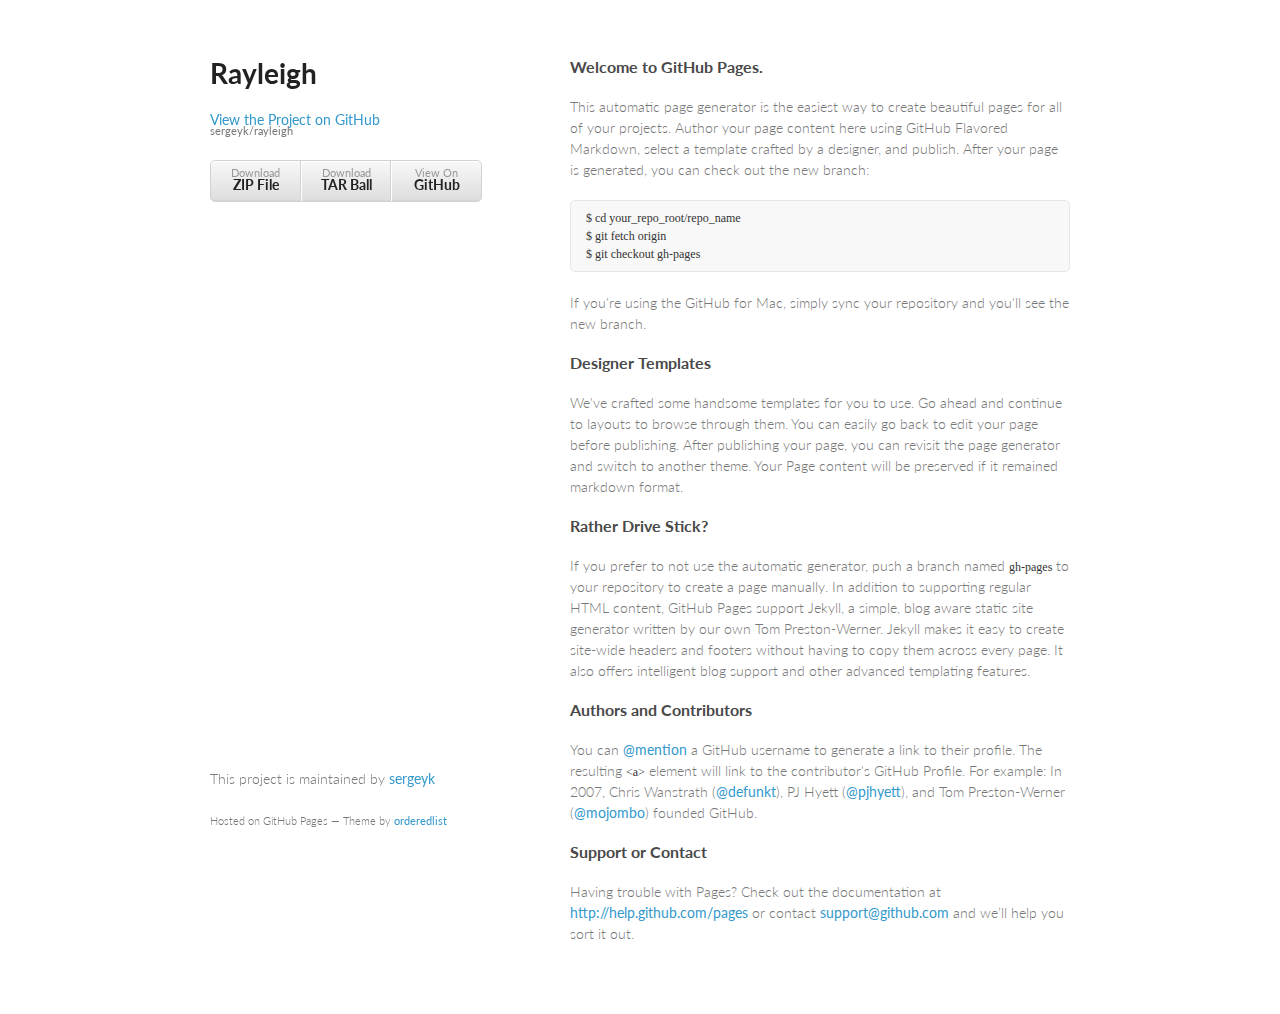
<file: index.html>
<!doctype html>
<html>
  <head>
    <meta charset="utf-8">
    <meta http-equiv="X-UA-Compatible" content="chrome=1">
    <title>Rayleigh by sergeyk</title>

    <link rel="stylesheet" href="stylesheets/styles.css">
    <link rel="stylesheet" href="stylesheets/pygment_trac.css">
    <meta name="viewport" content="width=device-width, initial-scale=1, user-scalable=no">
    <!--[if lt IE 9]>
    <script src="//html5shiv.googlecode.com/svn/trunk/html5.js"></script>
    <![endif]-->
  </head>
  <body>
    <div class="wrapper">
      <header>
        <h1>Rayleigh</h1>
        <p></p>

        <p class="view"><a href="https://github.com/sergeyk/rayleigh">View the Project on GitHub <small>sergeyk/rayleigh</small></a></p>


        <ul>
          <li><a href="https://github.com/sergeyk/rayleigh/zipball/master">Download <strong>ZIP File</strong></a></li>
          <li><a href="https://github.com/sergeyk/rayleigh/tarball/master">Download <strong>TAR Ball</strong></a></li>
          <li><a href="https://github.com/sergeyk/rayleigh">View On <strong>GitHub</strong></a></li>
        </ul>
      </header>
      <section>
        <h3>Welcome to GitHub Pages.</h3>

<p>This automatic page generator is the easiest way to create beautiful pages for all of your projects. Author your page content here using GitHub Flavored Markdown, select a template crafted by a designer, and publish. After your page is generated, you can check out the new branch:</p>

<pre><code>$ cd your_repo_root/repo_name
$ git fetch origin
$ git checkout gh-pages
</code></pre>

<p>If you're using the GitHub for Mac, simply sync your repository and you'll see the new branch.</p>

<h3>Designer Templates</h3>

<p>We've crafted some handsome templates for you to use. Go ahead and continue to layouts to browse through them. You can easily go back to edit your page before publishing. After publishing your page, you can revisit the page generator and switch to another theme. Your Page content will be preserved if it remained markdown format.</p>

<h3>Rather Drive Stick?</h3>

<p>If you prefer to not use the automatic generator, push a branch named <code>gh-pages</code> to your repository to create a page manually. In addition to supporting regular HTML content, GitHub Pages support Jekyll, a simple, blog aware static site generator written by our own Tom Preston-Werner. Jekyll makes it easy to create site-wide headers and footers without having to copy them across every page. It also offers intelligent blog support and other advanced templating features.</p>

<h3>Authors and Contributors</h3>

<p>You can <a href="https://github.com/blog/821" class="user-mention">@mention</a> a GitHub username to generate a link to their profile. The resulting <code>&lt;a&gt;</code> element will link to the contributor's GitHub Profile. For example: In 2007, Chris Wanstrath (<a href="https://github.com/defunkt" class="user-mention">@defunkt</a>), PJ Hyett (<a href="https://github.com/pjhyett" class="user-mention">@pjhyett</a>), and Tom Preston-Werner (<a href="https://github.com/mojombo" class="user-mention">@mojombo</a>) founded GitHub.</p>

<h3>Support or Contact</h3>

<p>Having trouble with Pages? Check out the documentation at <a href="http://help.github.com/pages">http://help.github.com/pages</a> or contact <a href="mailto:support@github.com">support@github.com</a> and we’ll help you sort it out.</p>
      </section>
      <footer>
        <p>This project is maintained by <a href="https://github.com/sergeyk">sergeyk</a></p>
        <p><small>Hosted on GitHub Pages &mdash; Theme by <a href="https://github.com/orderedlist">orderedlist</a></small></p>
      </footer>
    </div>
    <script src="javascripts/scale.fix.js"></script>
    
  </body>
</html>
</file>
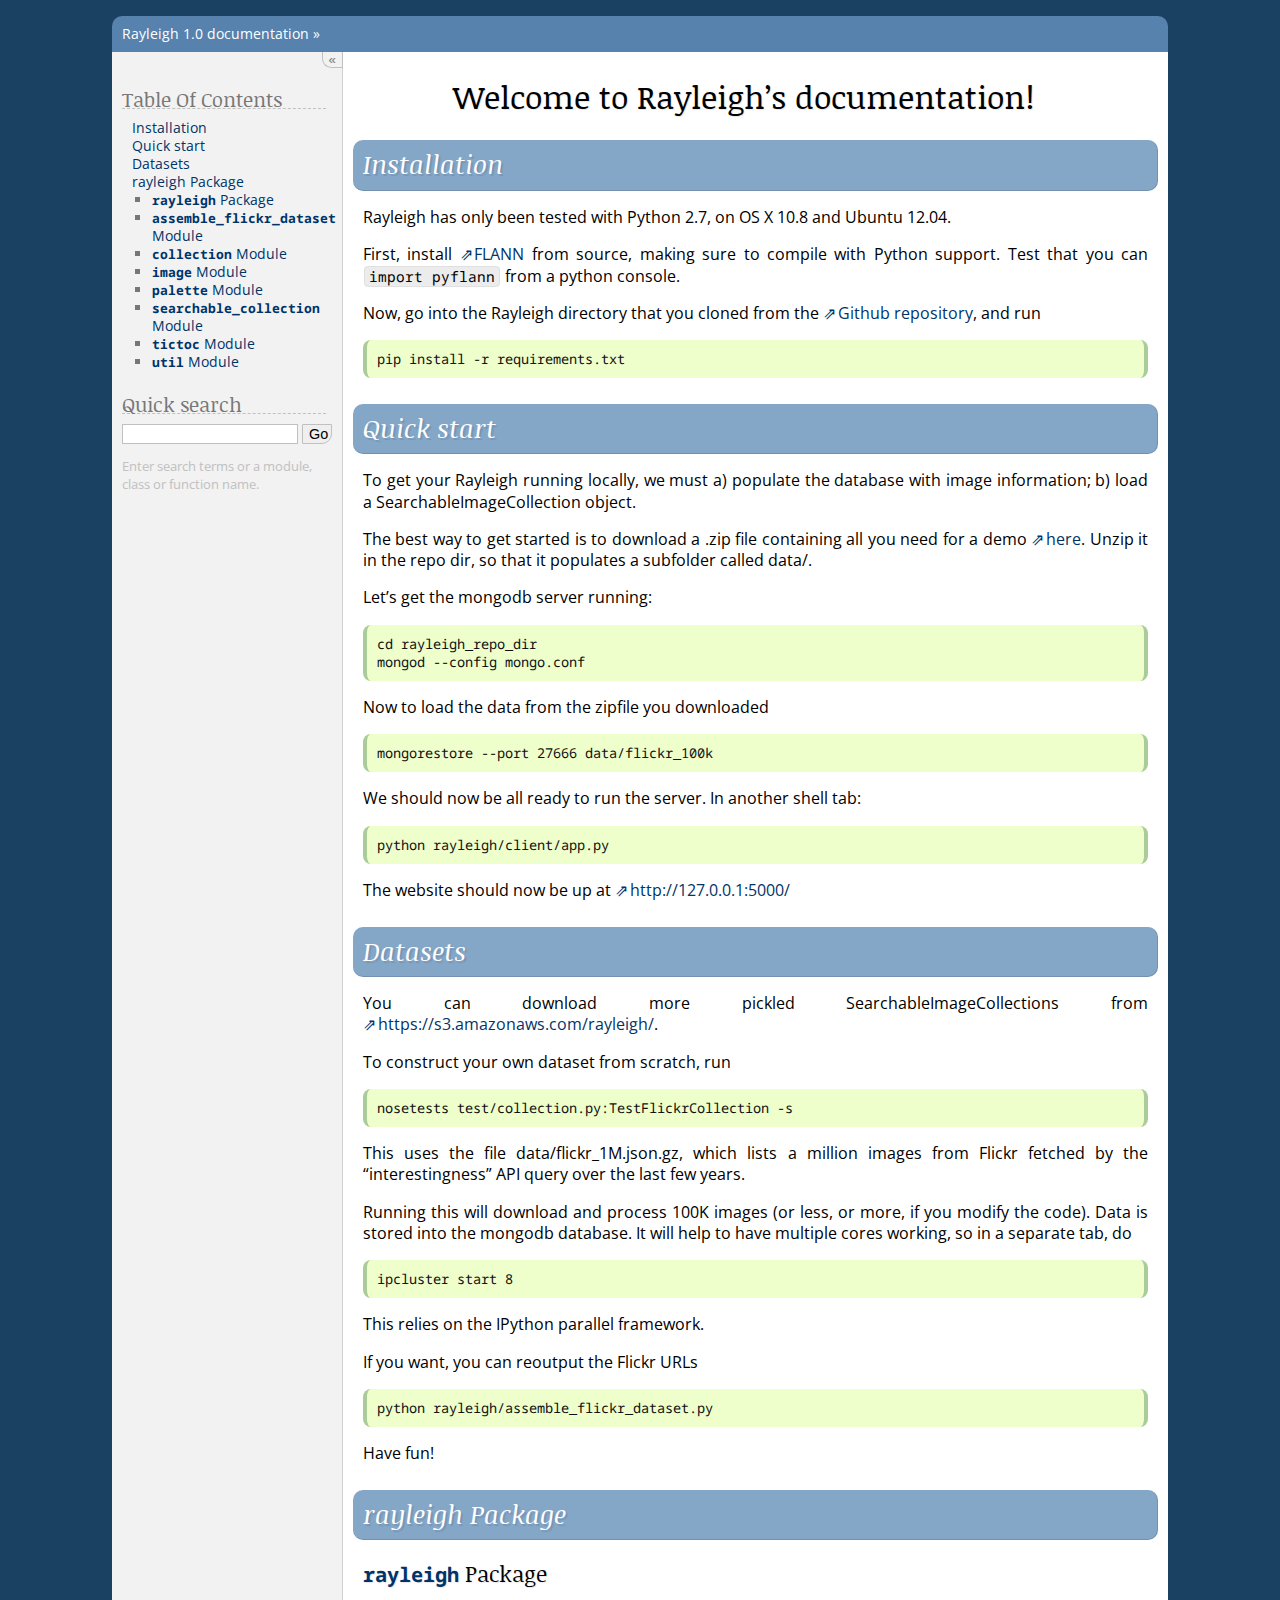
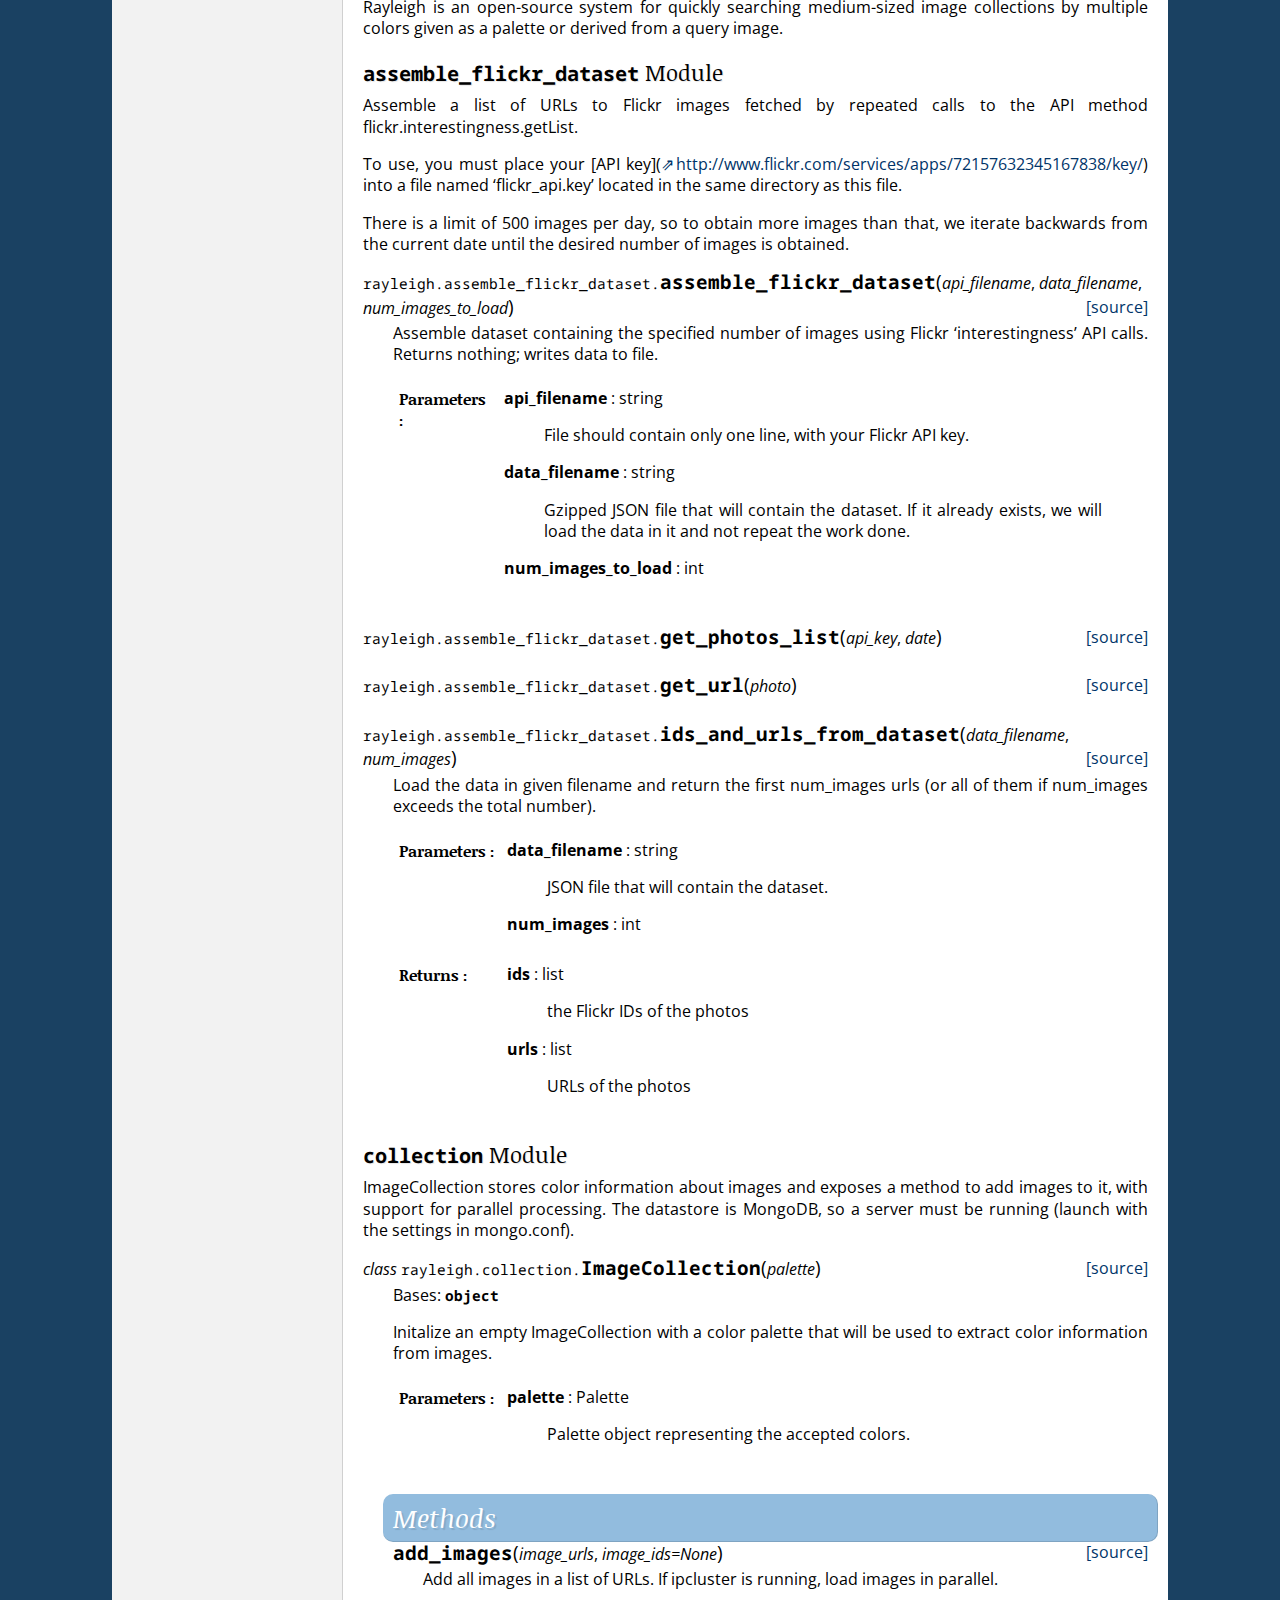
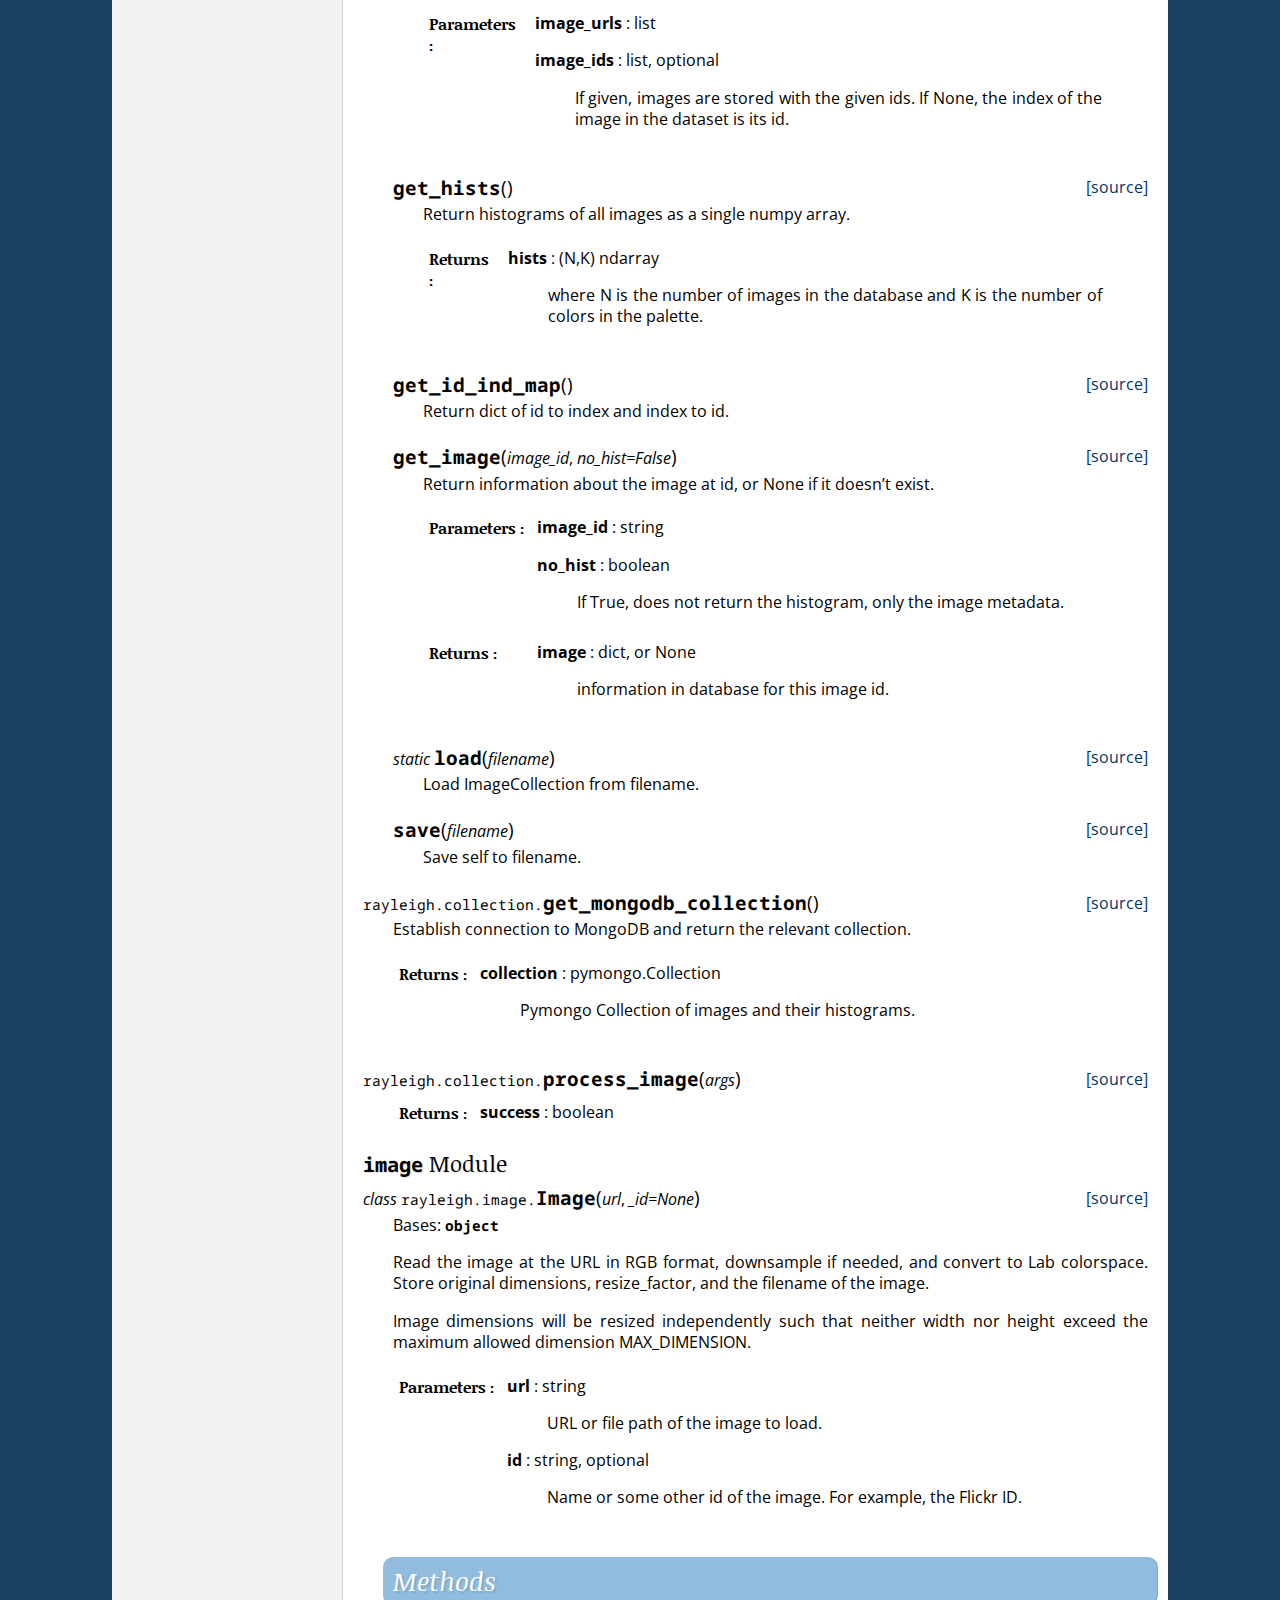
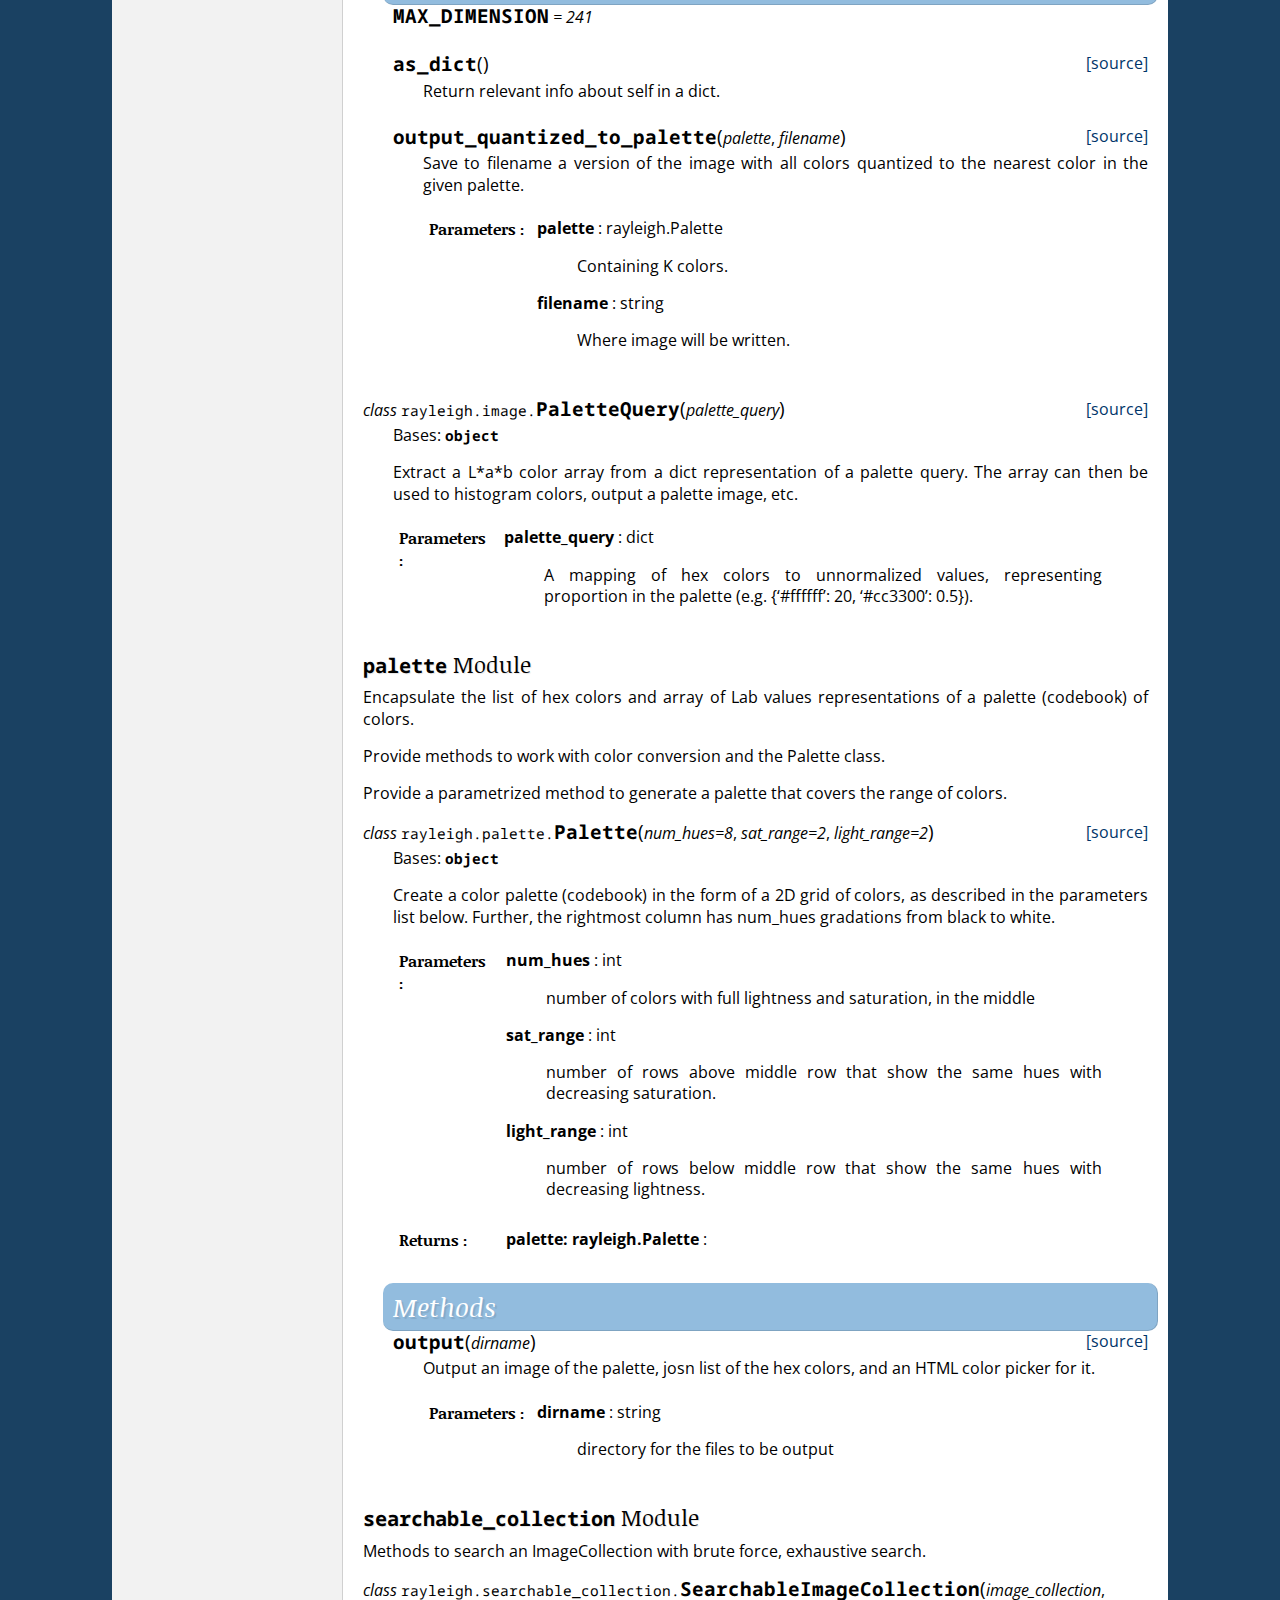
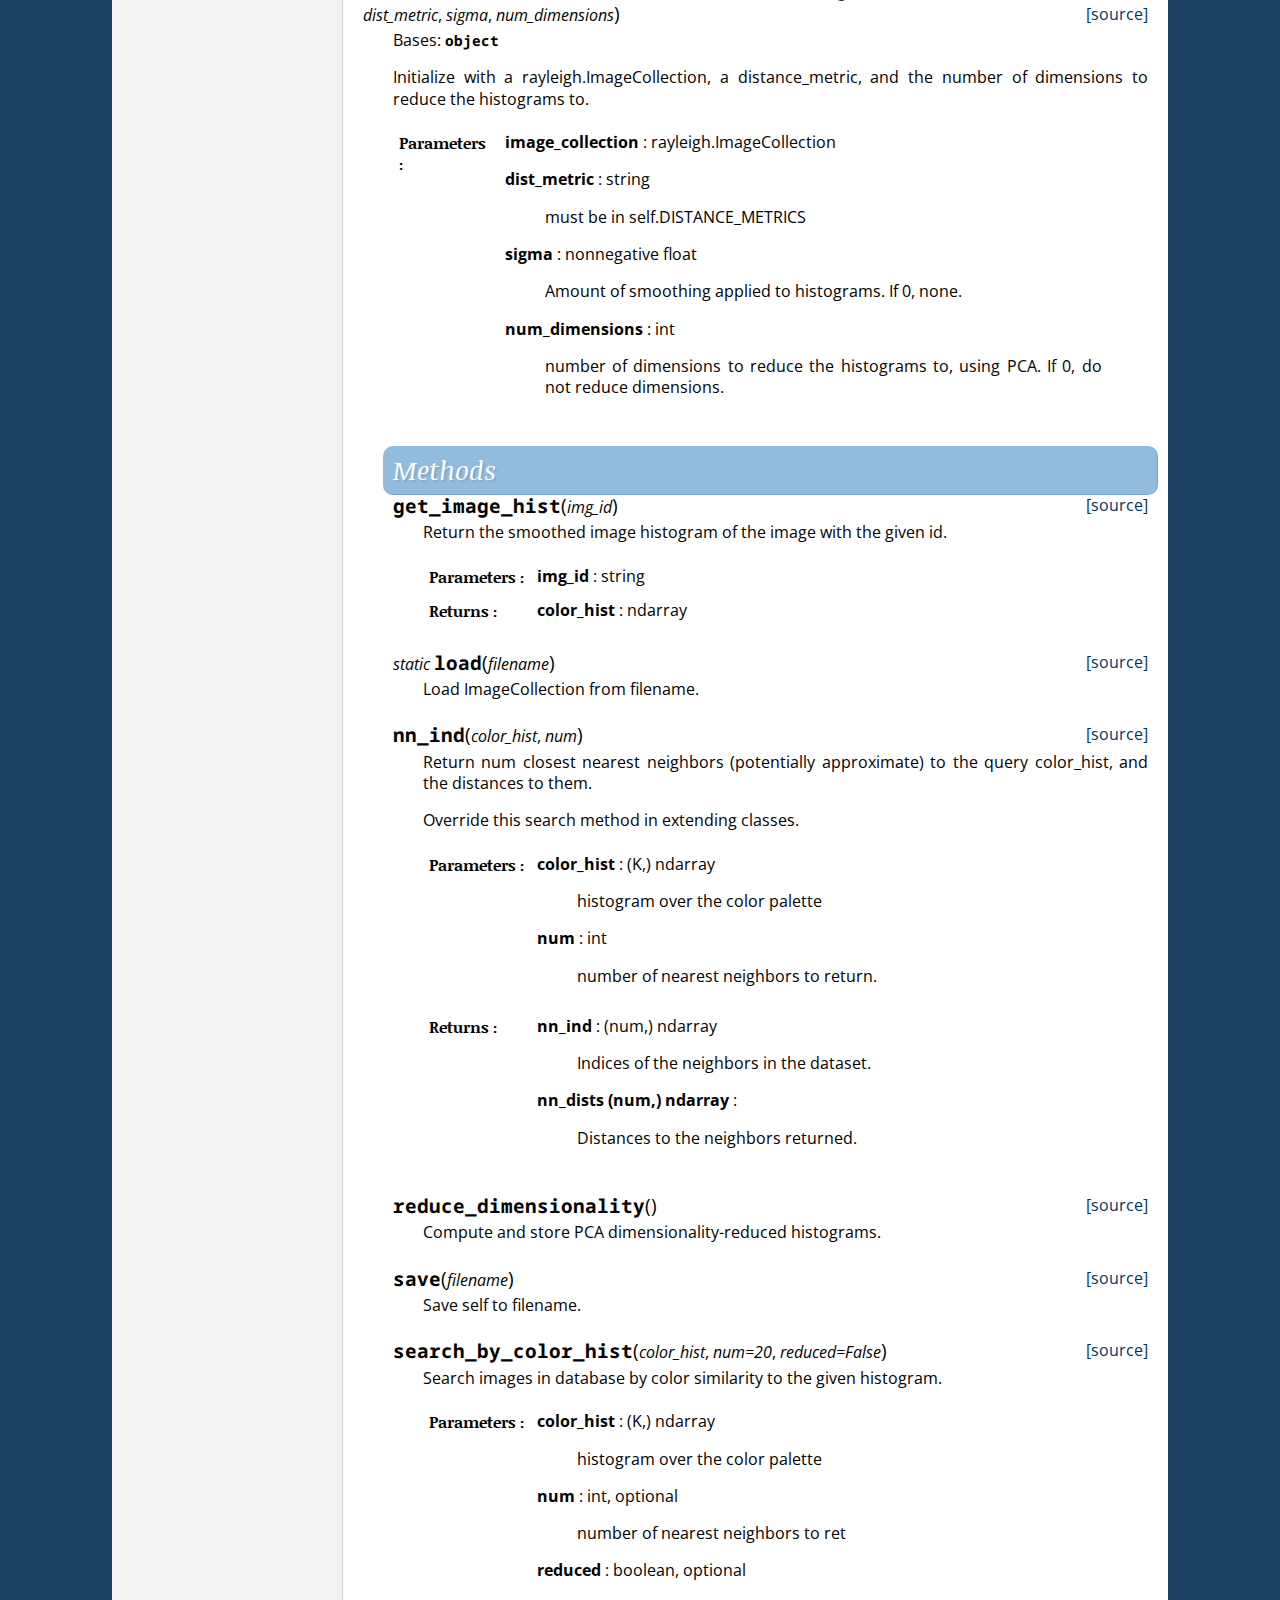
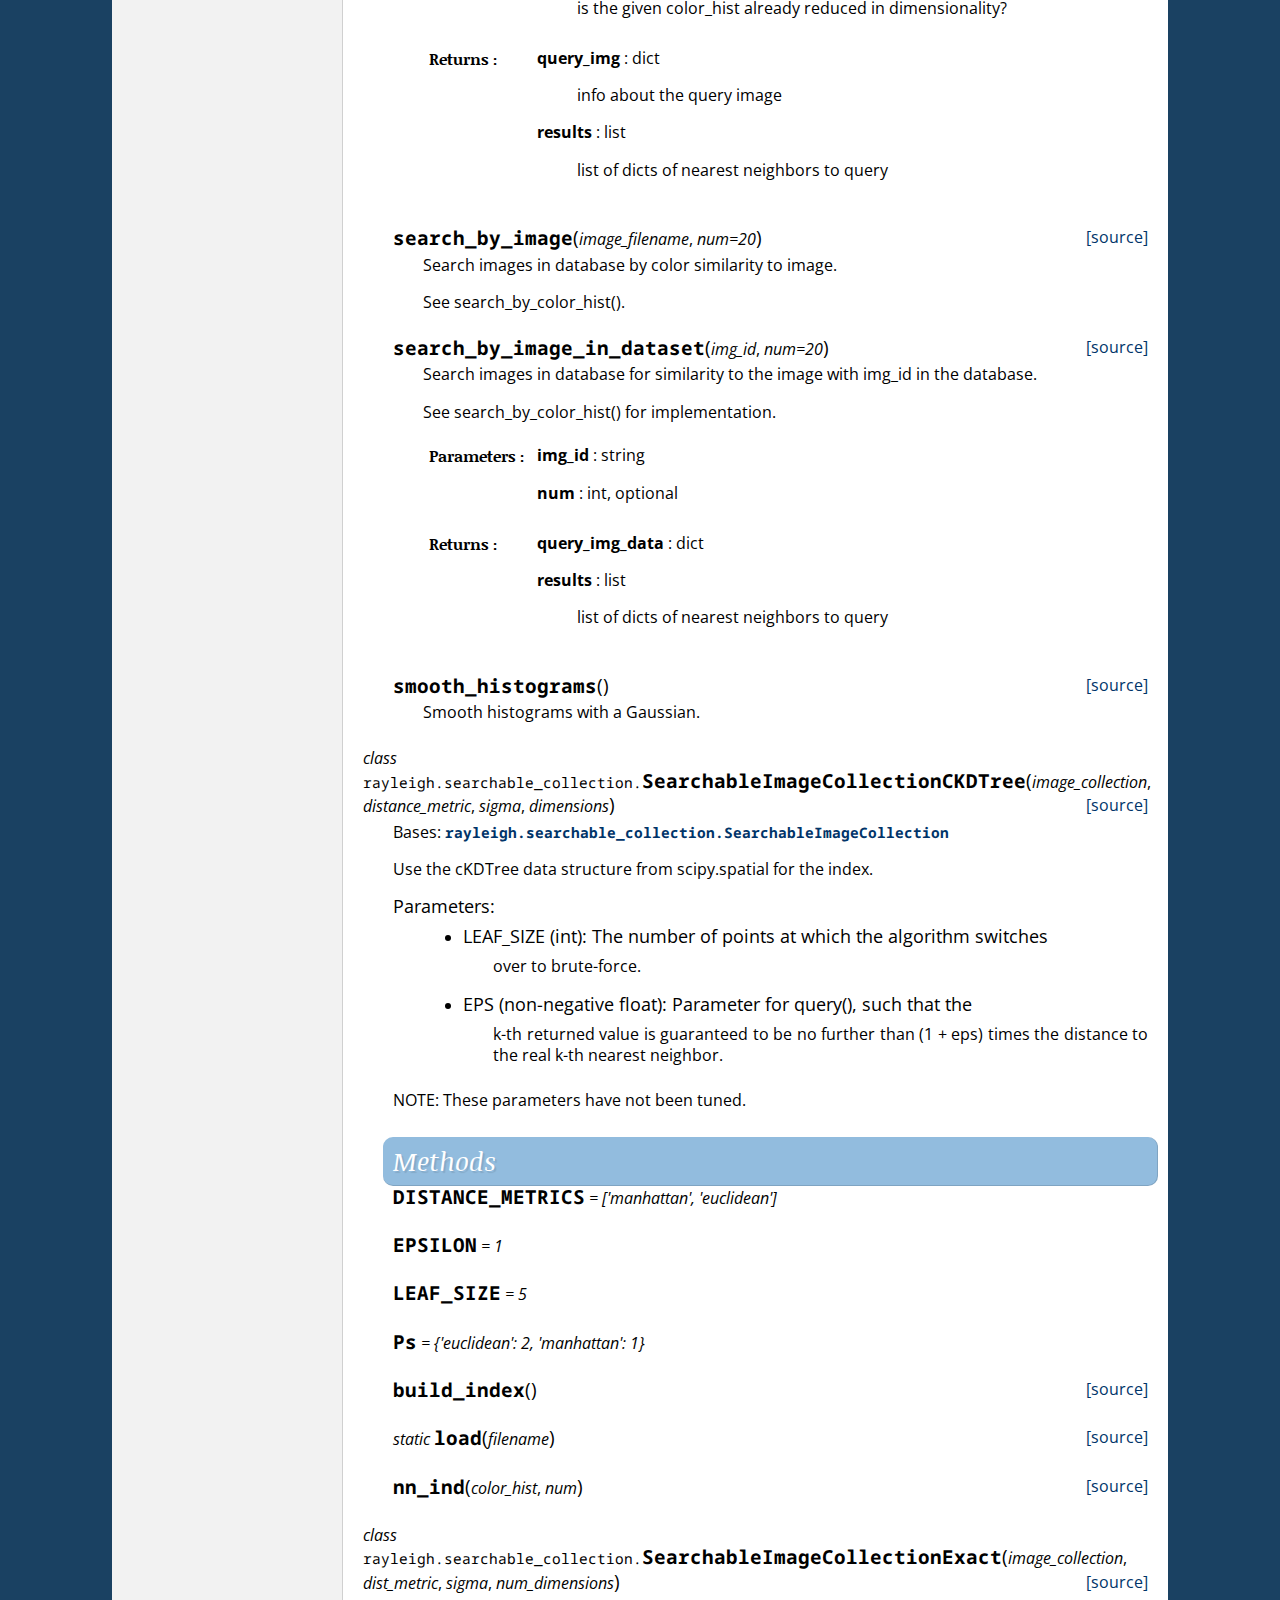
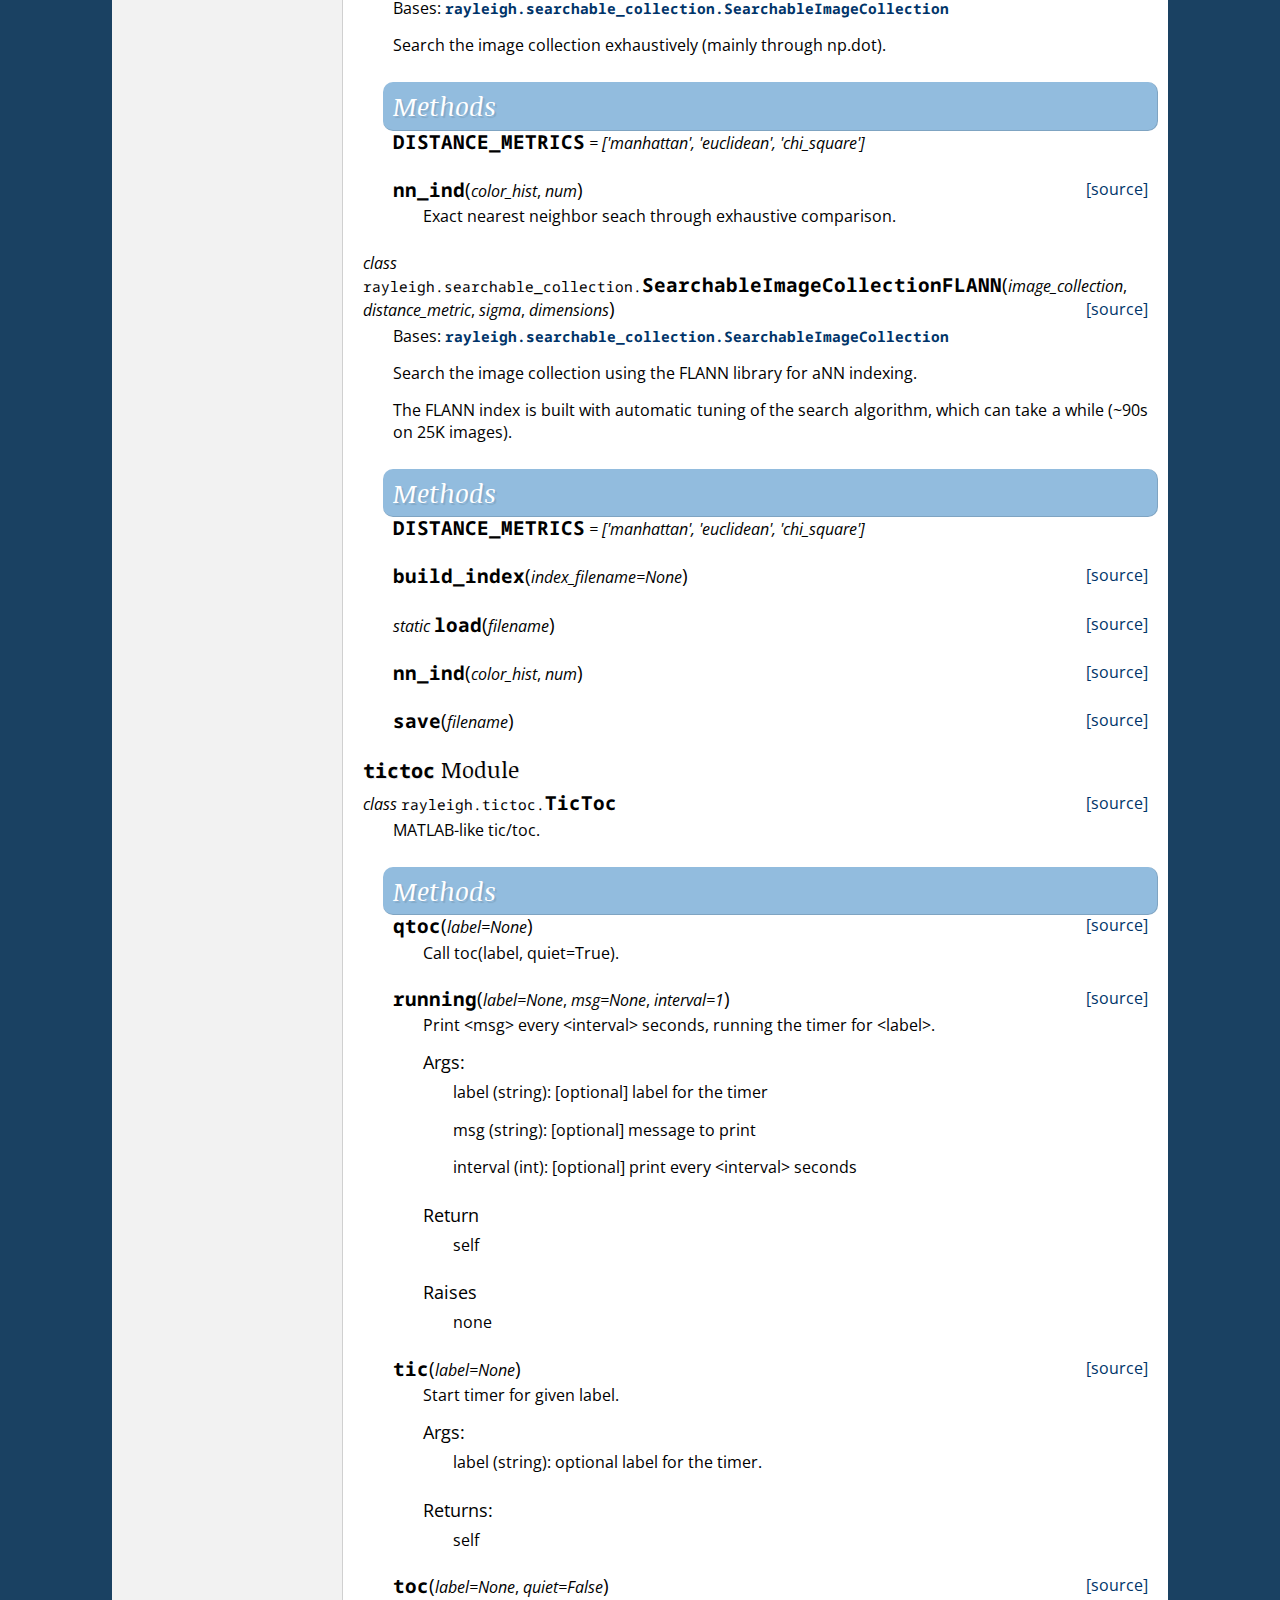
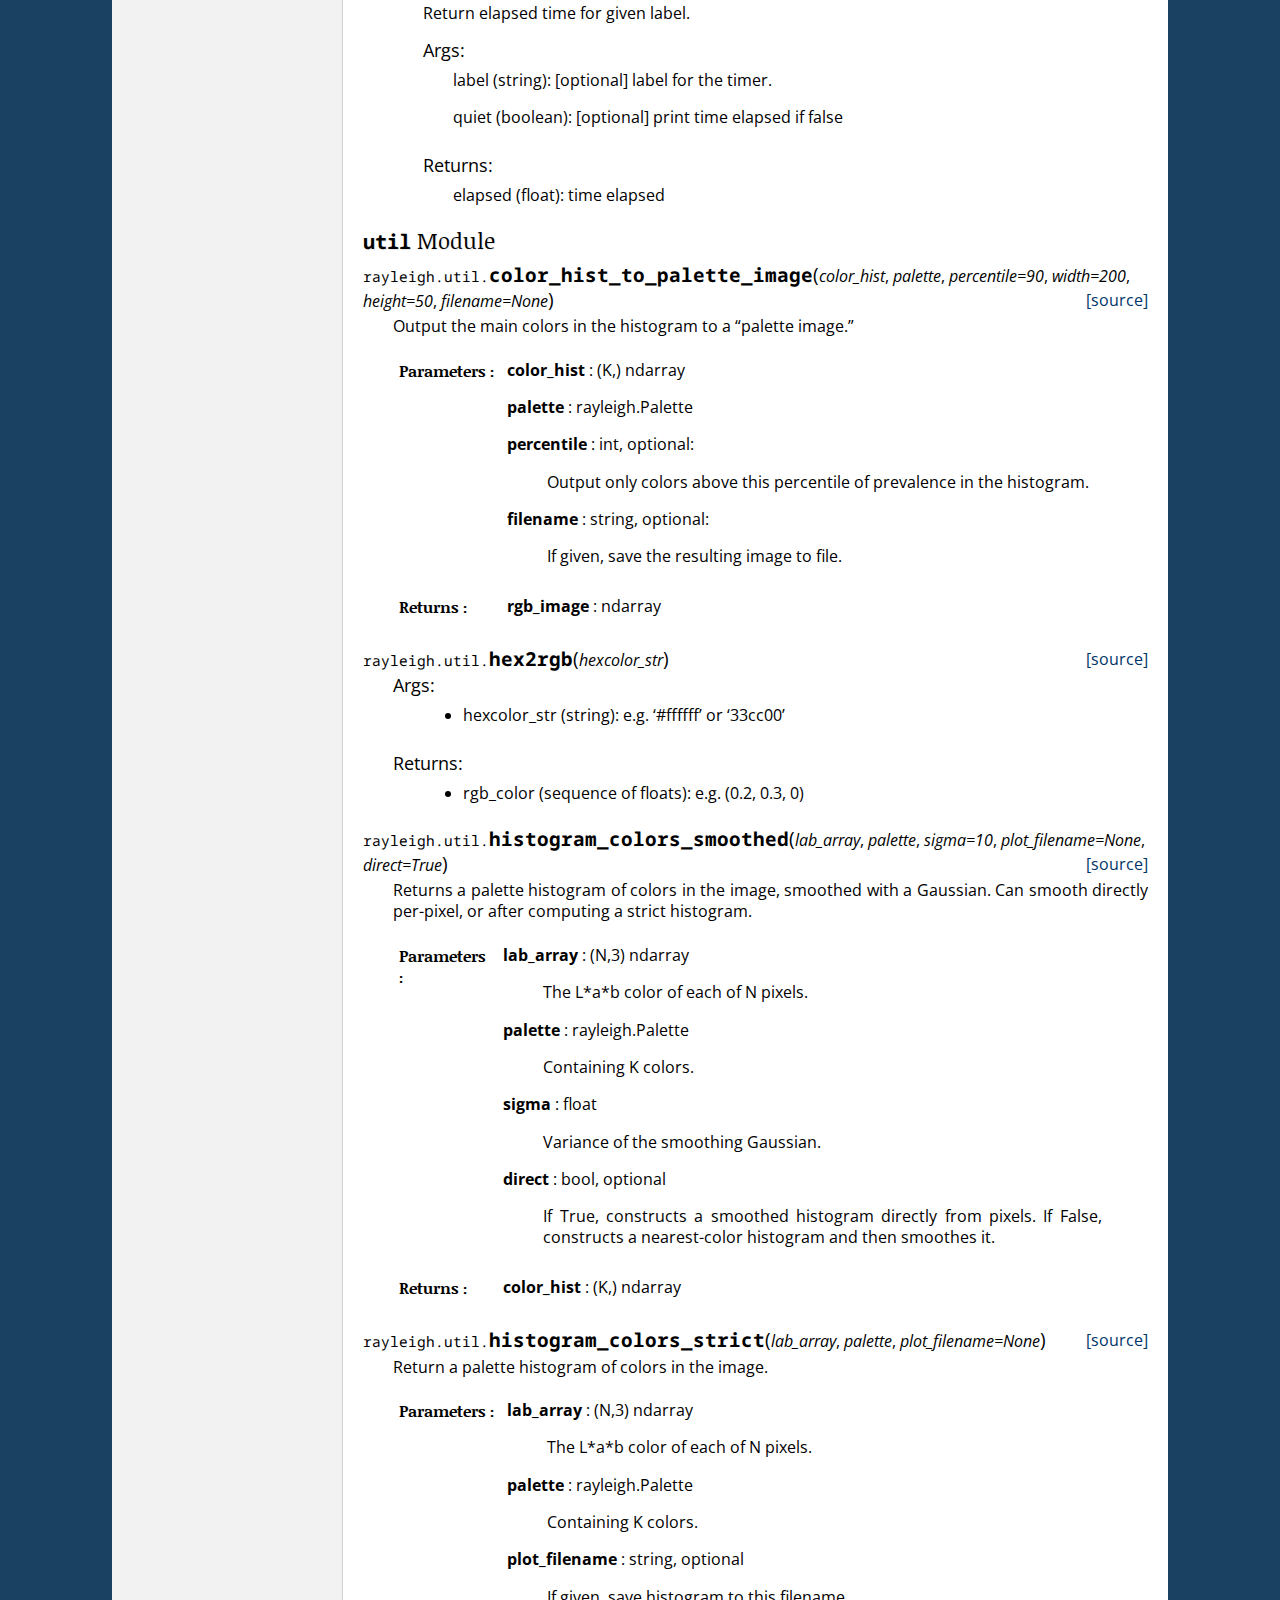
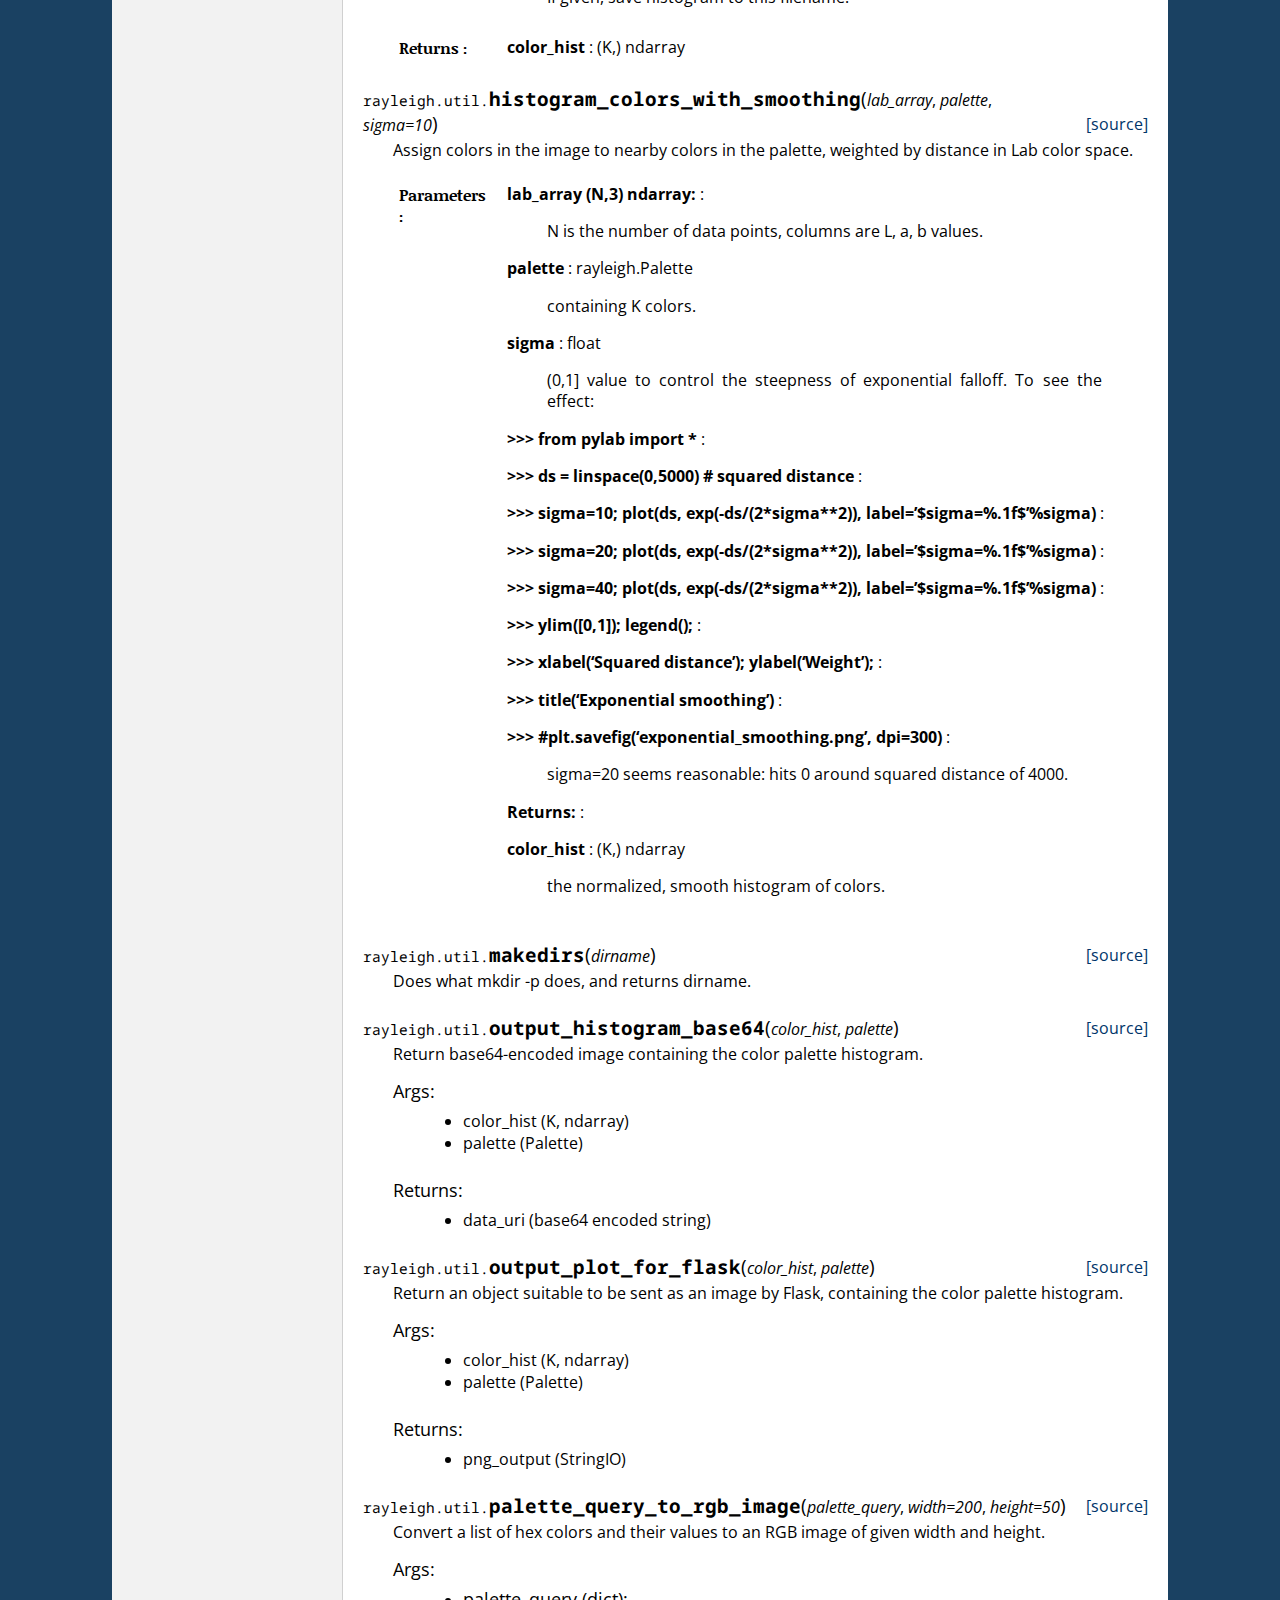
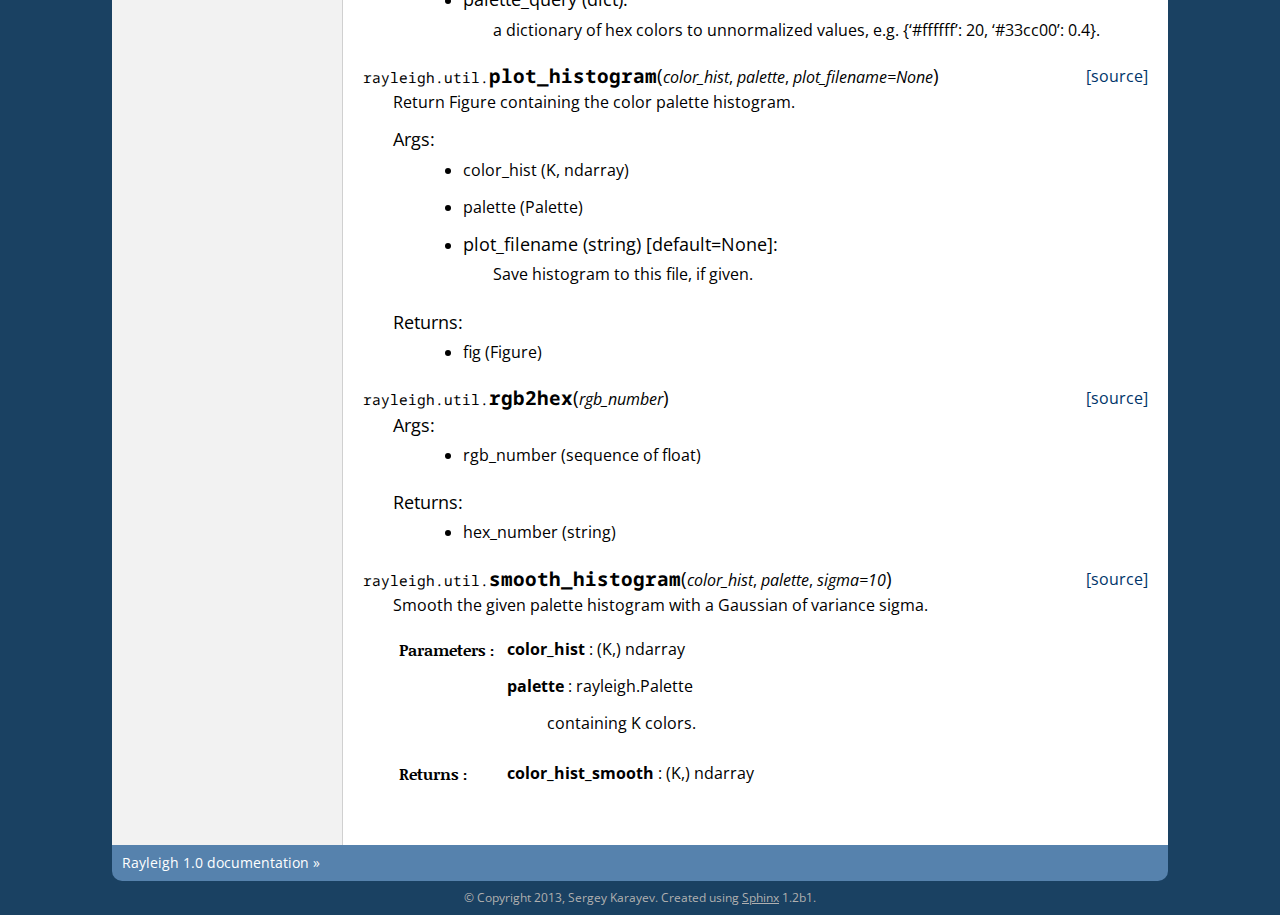
<file: doc/_build/singlehtml/index.html>
<!DOCTYPE html PUBLIC "-//W3C//DTD XHTML 1.0 Transitional//EN"
  "http://www.w3.org/TR/xhtml1/DTD/xhtml1-transitional.dtd">


<html xmlns="http://www.w3.org/1999/xhtml">
  <head>
    <meta http-equiv="Content-Type" content="text/html; charset=utf-8" />
    
    <title>Rayleigh 1.0 documentation</title>
    
    <link rel="stylesheet" href="_static/cloud.css" type="text/css" />
    <link rel="stylesheet" href="_static/pygments.css" type="text/css" />
    <link rel="stylesheet" href="http://fonts.googleapis.com/css?family=Noticia+Text|Open+Sans|Droid+Sans+Mono" type="text/css" />
    
    <script type="text/javascript">
      var DOCUMENTATION_OPTIONS = {
        URL_ROOT:    './',
        VERSION:     '1.0',
        COLLAPSE_INDEX: false,
        FILE_SUFFIX: '.html',
        HAS_SOURCE:  true
      };
    </script>
    <script type="text/javascript" src="_static/jquery.js"></script>
    <script type="text/javascript" src="_static/underscore.js"></script>
    <script type="text/javascript" src="_static/doctools.js"></script>
    <script type="text/javascript" src="http://cdn.mathjax.org/mathjax/latest/MathJax.js?config=TeX-AMS-MML_HTMLorMML"></script>
    <script type="text/javascript" src="_static/jquery.cookie.js"></script>
    <script type="text/javascript" src="_static/cloud.js"></script>
    <link rel="top" title="None" href="index.html#document-index" /> 
        <meta name="viewport" content="width=device-width, initial-scale=1">
  </head>
  <body>
    <div class="relbar-top">
        
    <div class="related">
      <h3>Navigation</h3>
      <ul>
    <li><a href="index.html#document-index">Rayleigh 1.0 documentation</a> &raquo;</li>
 
      </ul>
    </div>
    </div>
  

    <div class="document">
      <div class="documentwrapper">
        <div class="bodywrapper">
          <div class="body">
            
  <div class="section" id="welcome-to-rayleigh-s-documentation">
<h1>Welcome to Rayleigh&#8217;s documentation!<a class="headerlink" href="#welcome-to-rayleigh-s-documentation" title="Permalink to this headline">¶</a></h1>
<div class="toctree-wrapper compound">
<span id="document-intro"></span><div class="section" id="installation">
<h2>Installation<a class="headerlink" href="#installation" title="Permalink to this headline">¶</a></h2>
<p>Rayleigh has only been tested with Python 2.7, on OS X 10.8 and Ubuntu 12.04.</p>
<p>First, install <a class="reference external" href="http://www.cs.ubc.ca/~mariusm/index.php/FLANN/FLANN">FLANN</a> from source, making sure to compile with Python support.
Test that you can <tt class="code docutils literal"><span class="pre">import</span> <span class="pre">pyflann</span></tt> from a python console.</p>
<p>Now, go into the Rayleigh directory that you cloned from the <a class="reference external" href="https://github.com/sergeyk/rayleigh">Github repository</a>, and run</p>
<div class="highlight-python"><pre>pip install -r requirements.txt</pre>
</div>
</div>
<div class="section" id="quick-start">
<h2>Quick start<a class="headerlink" href="#quick-start" title="Permalink to this headline">¶</a></h2>
<p>To get your Rayleigh running locally, we must a) populate the database with image information; b) load a SearchableImageCollection object.</p>
<p>The best way to get started is to download a .zip file containing all you need for a demo <a class="reference external" href="https://s3.amazonaws.com/rayleigh/data.zip">here</a>.
Unzip it in the repo dir, so that it populates a subfolder called data/.</p>
<p>Let&#8217;s get the mongodb server running:</p>
<div class="highlight-python"><pre>cd rayleigh_repo_dir
mongod --config mongo.conf</pre>
</div>
<p>Now to load the data from the zipfile you downloaded</p>
<div class="highlight-python"><pre>mongorestore --port 27666 data/flickr_100k</pre>
</div>
<p>We should now be all ready to run the server. In another shell tab:</p>
<div class="highlight-python"><pre>python rayleigh/client/app.py</pre>
</div>
<p>The website should now be up at <a class="reference external" href="http://127.0.0.1:5000/">http://127.0.0.1:5000/</a></p>
</div>
<div class="section" id="datasets">
<h2>Datasets<a class="headerlink" href="#datasets" title="Permalink to this headline">¶</a></h2>
<p>You can download more pickled SearchableImageCollections from <a class="reference external" href="https://s3.amazonaws.com/rayleigh/">https://s3.amazonaws.com/rayleigh/</a>.</p>
<p>To construct your own dataset from scratch, run</p>
<div class="highlight-python"><pre>nosetests test/collection.py:TestFlickrCollection -s</pre>
</div>
<p>This uses the file data/flickr_1M.json.gz, which lists a million images from Flickr
fetched by the &#8220;interestingness&#8221; API query over the last few years.</p>
<p>Running this will download and process 100K images (or less, or more, if you modify the code).
Data is stored into the mongodb database.
It will help to have multiple cores working, so in a separate tab, do</p>
<div class="highlight-python"><pre>ipcluster start 8</pre>
</div>
<p>This relies on the IPython parallel framework.</p>
<p>If you want, you can reoutput the Flickr URLs</p>
<div class="highlight-python"><pre>python rayleigh/assemble_flickr_dataset.py</pre>
</div>
<p>Have fun!</p>
</div>
<span id="document-apidoc/rayleigh"></span><div class="section" id="rayleigh-package">
<h2>rayleigh Package<a class="headerlink" href="#rayleigh-package" title="Permalink to this headline">¶</a></h2>
<div class="section" id="id1">
<h3><a class="reference internal" href="index.html#module-rayleigh" title="rayleigh"><tt class="xref py py-mod docutils literal"><span class="pre">rayleigh</span></tt></a> Package<a class="headerlink" href="#id1" title="Permalink to this headline">¶</a></h3>
<span class="target" id="module-rayleigh"></span><p>Rayleigh is an open-source system for quickly searching medium-sized image
collections by multiple colors given as a palette or derived from a query image.</p>
</div>
<div class="section" id="module-rayleigh.assemble_flickr_dataset">
<span id="assemble-flickr-dataset-module"></span><h3><tt class="xref py py-mod docutils literal"><span class="pre">assemble_flickr_dataset</span></tt> Module<a class="headerlink" href="#module-rayleigh.assemble_flickr_dataset" title="Permalink to this headline">¶</a></h3>
<p>Assemble a list of URLs to Flickr images fetched by repeated calls to
the API method flickr.interestingness.getList.</p>
<p>To use, you must place your [API key](<a class="reference external" href="http://www.flickr.com/services/apps/72157632345167838/key/">http://www.flickr.com/services/apps/72157632345167838/key/</a>)
into a file named &#8216;flickr_api.key&#8217; located in the same directory as this file.</p>
<p>There is a limit of 500 images per day, so to obtain more images than that,
we iterate backwards from the current date until the desired number of images
is obtained.</p>
<dl class="function">
<dt id="rayleigh.assemble_flickr_dataset.assemble_flickr_dataset">
<tt class="descclassname">rayleigh.assemble_flickr_dataset.</tt><tt class="descname">assemble_flickr_dataset</tt><big>(</big><em>api_filename</em>, <em>data_filename</em>, <em>num_images_to_load</em><big>)</big><a class="reference internal" href="_modules/rayleigh/assemble_flickr_dataset.html#assemble_flickr_dataset"><span class="viewcode-link">[source]</span></a><a class="headerlink" href="#rayleigh.assemble_flickr_dataset.assemble_flickr_dataset" title="Permalink to this definition">¶</a></dt>
<dd><p>Assemble dataset containing the specified number of images using Flickr
&#8216;interestingness&#8217; API calls.
Returns nothing; writes data to file.</p>
<table class="docutils field-list" frame="void" rules="none">
<col class="field-name" />
<col class="field-body" />
<tbody valign="top">
<tr class="field-odd field"><th class="field-name">Parameters :</th><td class="field-body"><p class="first"><strong>api_filename</strong> : string</p>
<blockquote>
<div><p>File should contain only one line, with your Flickr API key.</p>
</div></blockquote>
<p><strong>data_filename</strong> : string</p>
<blockquote>
<div><p>Gzipped JSON file that will contain the dataset.
If it already exists, we will load the data in it and not repeat
the work done.</p>
</div></blockquote>
<p class="last"><strong>num_images_to_load</strong> : int</p>
</td>
</tr>
</tbody>
</table>
</dd></dl>

<dl class="function">
<dt id="rayleigh.assemble_flickr_dataset.get_photos_list">
<tt class="descclassname">rayleigh.assemble_flickr_dataset.</tt><tt class="descname">get_photos_list</tt><big>(</big><em>api_key</em>, <em>date</em><big>)</big><a class="reference internal" href="_modules/rayleigh/assemble_flickr_dataset.html#get_photos_list"><span class="viewcode-link">[source]</span></a><a class="headerlink" href="#rayleigh.assemble_flickr_dataset.get_photos_list" title="Permalink to this definition">¶</a></dt>
<dd></dd></dl>

<dl class="function">
<dt id="rayleigh.assemble_flickr_dataset.get_url">
<tt class="descclassname">rayleigh.assemble_flickr_dataset.</tt><tt class="descname">get_url</tt><big>(</big><em>photo</em><big>)</big><a class="reference internal" href="_modules/rayleigh/assemble_flickr_dataset.html#get_url"><span class="viewcode-link">[source]</span></a><a class="headerlink" href="#rayleigh.assemble_flickr_dataset.get_url" title="Permalink to this definition">¶</a></dt>
<dd></dd></dl>

<dl class="function">
<dt id="rayleigh.assemble_flickr_dataset.ids_and_urls_from_dataset">
<tt class="descclassname">rayleigh.assemble_flickr_dataset.</tt><tt class="descname">ids_and_urls_from_dataset</tt><big>(</big><em>data_filename</em>, <em>num_images</em><big>)</big><a class="reference internal" href="_modules/rayleigh/assemble_flickr_dataset.html#ids_and_urls_from_dataset"><span class="viewcode-link">[source]</span></a><a class="headerlink" href="#rayleigh.assemble_flickr_dataset.ids_and_urls_from_dataset" title="Permalink to this definition">¶</a></dt>
<dd><p>Load the data in given filename and return the first num_images urls
(or all of them if num_images exceeds the total number).</p>
<table class="docutils field-list" frame="void" rules="none">
<col class="field-name" />
<col class="field-body" />
<tbody valign="top">
<tr class="field-odd field"><th class="field-name">Parameters :</th><td class="field-body"><p class="first"><strong>data_filename</strong> : string</p>
<blockquote>
<div><p>JSON file that will contain the dataset.</p>
</div></blockquote>
<p><strong>num_images</strong> : int</p>
</td>
</tr>
<tr class="field-even field"><th class="field-name">Returns :</th><td class="field-body"><p class="first"><strong>ids</strong> : list</p>
<blockquote>
<div><p>the Flickr IDs of the photos</p>
</div></blockquote>
<p><strong>urls</strong> : list</p>
<blockquote class="last">
<div><p>URLs of the photos</p>
</div></blockquote>
</td>
</tr>
</tbody>
</table>
</dd></dl>

</div>
<div class="section" id="module-rayleigh.collection">
<span id="collection-module"></span><h3><tt class="xref py py-mod docutils literal"><span class="pre">collection</span></tt> Module<a class="headerlink" href="#module-rayleigh.collection" title="Permalink to this headline">¶</a></h3>
<p>ImageCollection stores color information about images and exposes a method to
add images to it, with support for parallel processing.
The datastore is MongoDB, so a server must be running (launch with the settings
in mongo.conf).</p>
<dl class="class">
<dt id="rayleigh.collection.ImageCollection">
<em class="property">class </em><tt class="descclassname">rayleigh.collection.</tt><tt class="descname">ImageCollection</tt><big>(</big><em>palette</em><big>)</big><a class="reference internal" href="_modules/rayleigh/collection.html#ImageCollection"><span class="viewcode-link">[source]</span></a><a class="headerlink" href="#rayleigh.collection.ImageCollection" title="Permalink to this definition">¶</a></dt>
<dd><p>Bases: <tt class="xref py py-class docutils literal"><span class="pre">object</span></tt></p>
<p>Initalize an empty ImageCollection with a color palette that will be
used to extract color information from images.</p>
<table class="docutils field-list" frame="void" rules="none">
<col class="field-name" />
<col class="field-body" />
<tbody valign="top">
<tr class="field-odd field"><th class="field-name">Parameters :</th><td class="field-body"><p class="first"><strong>palette</strong> : Palette</p>
<blockquote class="last">
<div><p>Palette object representing the accepted colors.</p>
</div></blockquote>
</td>
</tr>
</tbody>
</table>
<p class="rubric">Methods</p>
<dl class="method">
<dt id="rayleigh.collection.ImageCollection.add_images">
<tt class="descname">add_images</tt><big>(</big><em>image_urls</em>, <em>image_ids=None</em><big>)</big><a class="reference internal" href="_modules/rayleigh/collection.html#ImageCollection.add_images"><span class="viewcode-link">[source]</span></a><a class="headerlink" href="#rayleigh.collection.ImageCollection.add_images" title="Permalink to this definition">¶</a></dt>
<dd><p>Add all images in a list of URLs.
If ipcluster is running, load images in parallel.</p>
<table class="docutils field-list" frame="void" rules="none">
<col class="field-name" />
<col class="field-body" />
<tbody valign="top">
<tr class="field-odd field"><th class="field-name">Parameters :</th><td class="field-body"><p class="first"><strong>image_urls</strong> : list</p>
<p><strong>image_ids</strong> : list, optional</p>
<blockquote class="last">
<div><p>If given, images are stored with the given ids.
If None, the index of the image in the dataset is its id.</p>
</div></blockquote>
</td>
</tr>
</tbody>
</table>
</dd></dl>

<dl class="method">
<dt id="rayleigh.collection.ImageCollection.get_hists">
<tt class="descname">get_hists</tt><big>(</big><big>)</big><a class="reference internal" href="_modules/rayleigh/collection.html#ImageCollection.get_hists"><span class="viewcode-link">[source]</span></a><a class="headerlink" href="#rayleigh.collection.ImageCollection.get_hists" title="Permalink to this definition">¶</a></dt>
<dd><p>Return histograms of all images as a single numpy array.</p>
<table class="docutils field-list" frame="void" rules="none">
<col class="field-name" />
<col class="field-body" />
<tbody valign="top">
<tr class="field-odd field"><th class="field-name">Returns :</th><td class="field-body"><p class="first"><strong>hists</strong> : (N,K) ndarray</p>
<blockquote class="last">
<div><p>where N is the number of images in the database and K is the number
of colors in the palette.</p>
</div></blockquote>
</td>
</tr>
</tbody>
</table>
</dd></dl>

<dl class="method">
<dt id="rayleigh.collection.ImageCollection.get_id_ind_map">
<tt class="descname">get_id_ind_map</tt><big>(</big><big>)</big><a class="reference internal" href="_modules/rayleigh/collection.html#ImageCollection.get_id_ind_map"><span class="viewcode-link">[source]</span></a><a class="headerlink" href="#rayleigh.collection.ImageCollection.get_id_ind_map" title="Permalink to this definition">¶</a></dt>
<dd><p>Return dict of id to index and index to id.</p>
</dd></dl>

<dl class="method">
<dt id="rayleigh.collection.ImageCollection.get_image">
<tt class="descname">get_image</tt><big>(</big><em>image_id</em>, <em>no_hist=False</em><big>)</big><a class="reference internal" href="_modules/rayleigh/collection.html#ImageCollection.get_image"><span class="viewcode-link">[source]</span></a><a class="headerlink" href="#rayleigh.collection.ImageCollection.get_image" title="Permalink to this definition">¶</a></dt>
<dd><p>Return information about the image at id, or None if it doesn&#8217;t exist.</p>
<table class="docutils field-list" frame="void" rules="none">
<col class="field-name" />
<col class="field-body" />
<tbody valign="top">
<tr class="field-odd field"><th class="field-name">Parameters :</th><td class="field-body"><p class="first"><strong>image_id</strong> : string</p>
<p><strong>no_hist</strong> : boolean</p>
<blockquote>
<div><p>If True, does not return the histogram, only the image metadata.</p>
</div></blockquote>
</td>
</tr>
<tr class="field-even field"><th class="field-name">Returns :</th><td class="field-body"><p class="first"><strong>image</strong> : dict, or None</p>
<blockquote class="last">
<div><p>information in database for this image id.</p>
</div></blockquote>
</td>
</tr>
</tbody>
</table>
</dd></dl>

<dl class="staticmethod">
<dt id="rayleigh.collection.ImageCollection.load">
<em class="property">static </em><tt class="descname">load</tt><big>(</big><em>filename</em><big>)</big><a class="reference internal" href="_modules/rayleigh/collection.html#ImageCollection.load"><span class="viewcode-link">[source]</span></a><a class="headerlink" href="#rayleigh.collection.ImageCollection.load" title="Permalink to this definition">¶</a></dt>
<dd><p>Load ImageCollection from filename.</p>
</dd></dl>

<dl class="method">
<dt id="rayleigh.collection.ImageCollection.save">
<tt class="descname">save</tt><big>(</big><em>filename</em><big>)</big><a class="reference internal" href="_modules/rayleigh/collection.html#ImageCollection.save"><span class="viewcode-link">[source]</span></a><a class="headerlink" href="#rayleigh.collection.ImageCollection.save" title="Permalink to this definition">¶</a></dt>
<dd><p>Save self to filename.</p>
</dd></dl>

</dd></dl>

<dl class="function">
<dt id="rayleigh.collection.get_mongodb_collection">
<tt class="descclassname">rayleigh.collection.</tt><tt class="descname">get_mongodb_collection</tt><big>(</big><big>)</big><a class="reference internal" href="_modules/rayleigh/collection.html#get_mongodb_collection"><span class="viewcode-link">[source]</span></a><a class="headerlink" href="#rayleigh.collection.get_mongodb_collection" title="Permalink to this definition">¶</a></dt>
<dd><p>Establish connection to MongoDB and return the relevant collection.</p>
<table class="docutils field-list" frame="void" rules="none">
<col class="field-name" />
<col class="field-body" />
<tbody valign="top">
<tr class="field-odd field"><th class="field-name">Returns :</th><td class="field-body"><p class="first"><strong>collection</strong> : pymongo.Collection</p>
<blockquote class="last">
<div><p>Pymongo Collection of images and their histograms.</p>
</div></blockquote>
</td>
</tr>
</tbody>
</table>
</dd></dl>

<dl class="function">
<dt id="rayleigh.collection.process_image">
<tt class="descclassname">rayleigh.collection.</tt><tt class="descname">process_image</tt><big>(</big><em>args</em><big>)</big><a class="reference internal" href="_modules/rayleigh/collection.html#process_image"><span class="viewcode-link">[source]</span></a><a class="headerlink" href="#rayleigh.collection.process_image" title="Permalink to this definition">¶</a></dt>
<dd><table class="docutils field-list" frame="void" rules="none">
<col class="field-name" />
<col class="field-body" />
<tbody valign="top">
<tr class="field-odd field"><th class="field-name">Returns :</th><td class="field-body"><strong>success</strong> : boolean</td>
</tr>
</tbody>
</table>
</dd></dl>

</div>
<div class="section" id="module-rayleigh.image">
<span id="image-module"></span><h3><tt class="xref py py-mod docutils literal"><span class="pre">image</span></tt> Module<a class="headerlink" href="#module-rayleigh.image" title="Permalink to this headline">¶</a></h3>
<dl class="class">
<dt id="rayleigh.image.Image">
<em class="property">class </em><tt class="descclassname">rayleigh.image.</tt><tt class="descname">Image</tt><big>(</big><em>url</em>, <em>_id=None</em><big>)</big><a class="reference internal" href="_modules/rayleigh/image.html#Image"><span class="viewcode-link">[source]</span></a><a class="headerlink" href="#rayleigh.image.Image" title="Permalink to this definition">¶</a></dt>
<dd><p>Bases: <tt class="xref py py-class docutils literal"><span class="pre">object</span></tt></p>
<p>Read the image at the URL in RGB format, downsample if needed,
and convert to Lab colorspace.
Store original dimensions, resize_factor, and the filename of the image.</p>
<p>Image dimensions will be resized independently such that neither width nor
height exceed the maximum allowed dimension MAX_DIMENSION.</p>
<table class="docutils field-list" frame="void" rules="none">
<col class="field-name" />
<col class="field-body" />
<tbody valign="top">
<tr class="field-odd field"><th class="field-name">Parameters :</th><td class="field-body"><p class="first"><strong>url</strong> : string</p>
<blockquote>
<div><p>URL or file path of the image to load.</p>
</div></blockquote>
<p><strong>id</strong> : string, optional</p>
<blockquote class="last">
<div><p>Name or some other id of the image. For example, the Flickr ID.</p>
</div></blockquote>
</td>
</tr>
</tbody>
</table>
<p class="rubric">Methods</p>
<dl class="attribute">
<dt id="rayleigh.image.Image.MAX_DIMENSION">
<tt class="descname">MAX_DIMENSION</tt><em class="property"> = 241</em><a class="headerlink" href="#rayleigh.image.Image.MAX_DIMENSION" title="Permalink to this definition">¶</a></dt>
<dd></dd></dl>

<dl class="method">
<dt id="rayleigh.image.Image.as_dict">
<tt class="descname">as_dict</tt><big>(</big><big>)</big><a class="reference internal" href="_modules/rayleigh/image.html#Image.as_dict"><span class="viewcode-link">[source]</span></a><a class="headerlink" href="#rayleigh.image.Image.as_dict" title="Permalink to this definition">¶</a></dt>
<dd><p>Return relevant info about self in a dict.</p>
</dd></dl>

<dl class="method">
<dt id="rayleigh.image.Image.output_quantized_to_palette">
<tt class="descname">output_quantized_to_palette</tt><big>(</big><em>palette</em>, <em>filename</em><big>)</big><a class="reference internal" href="_modules/rayleigh/image.html#Image.output_quantized_to_palette"><span class="viewcode-link">[source]</span></a><a class="headerlink" href="#rayleigh.image.Image.output_quantized_to_palette" title="Permalink to this definition">¶</a></dt>
<dd><p>Save to filename a version of the image with all colors quantized
to the nearest color in the given palette.</p>
<table class="docutils field-list" frame="void" rules="none">
<col class="field-name" />
<col class="field-body" />
<tbody valign="top">
<tr class="field-odd field"><th class="field-name">Parameters :</th><td class="field-body"><p class="first"><strong>palette</strong> : rayleigh.Palette</p>
<blockquote>
<div><p>Containing K colors.</p>
</div></blockquote>
<p><strong>filename</strong> : string</p>
<blockquote class="last">
<div><p>Where image will be written.</p>
</div></blockquote>
</td>
</tr>
</tbody>
</table>
</dd></dl>

</dd></dl>

<dl class="class">
<dt id="rayleigh.image.PaletteQuery">
<em class="property">class </em><tt class="descclassname">rayleigh.image.</tt><tt class="descname">PaletteQuery</tt><big>(</big><em>palette_query</em><big>)</big><a class="reference internal" href="_modules/rayleigh/image.html#PaletteQuery"><span class="viewcode-link">[source]</span></a><a class="headerlink" href="#rayleigh.image.PaletteQuery" title="Permalink to this definition">¶</a></dt>
<dd><p>Bases: <tt class="xref py py-class docutils literal"><span class="pre">object</span></tt></p>
<p>Extract a L*a*b color array from a dict representation of a palette query.
The array can then be used to histogram colors, output a palette image, etc.</p>
<table class="docutils field-list" frame="void" rules="none">
<col class="field-name" />
<col class="field-body" />
<tbody valign="top">
<tr class="field-odd field"><th class="field-name">Parameters :</th><td class="field-body"><p class="first"><strong>palette_query</strong> : dict</p>
<blockquote class="last">
<div><p>A mapping of hex colors to unnormalized values, representing proportion
in the palette (e.g. {&#8216;#ffffff&#8217;: 20, &#8216;#cc3300&#8217;: 0.5}).</p>
</div></blockquote>
</td>
</tr>
</tbody>
</table>
</dd></dl>

</div>
<div class="section" id="module-rayleigh.palette">
<span id="palette-module"></span><h3><tt class="xref py py-mod docutils literal"><span class="pre">palette</span></tt> Module<a class="headerlink" href="#module-rayleigh.palette" title="Permalink to this headline">¶</a></h3>
<p>Encapsulate the list of hex colors and array of Lab values representations
of a palette (codebook) of colors.</p>
<p>Provide methods to work with color conversion and the Palette class.</p>
<p>Provide a parametrized method to generate a palette that covers the range
of colors.</p>
<dl class="class">
<dt id="rayleigh.palette.Palette">
<em class="property">class </em><tt class="descclassname">rayleigh.palette.</tt><tt class="descname">Palette</tt><big>(</big><em>num_hues=8</em>, <em>sat_range=2</em>, <em>light_range=2</em><big>)</big><a class="reference internal" href="_modules/rayleigh/palette.html#Palette"><span class="viewcode-link">[source]</span></a><a class="headerlink" href="#rayleigh.palette.Palette" title="Permalink to this definition">¶</a></dt>
<dd><p>Bases: <tt class="xref py py-class docutils literal"><span class="pre">object</span></tt></p>
<p>Create a color palette (codebook) in the form of a 2D grid of colors,
as described in the parameters list below.
Further, the rightmost column has num_hues gradations from black to white.</p>
<table class="docutils field-list" frame="void" rules="none">
<col class="field-name" />
<col class="field-body" />
<tbody valign="top">
<tr class="field-odd field"><th class="field-name">Parameters :</th><td class="field-body"><p class="first"><strong>num_hues</strong> : int</p>
<blockquote>
<div><p>number of colors with full lightness and saturation, in the middle</p>
</div></blockquote>
<p><strong>sat_range</strong> : int</p>
<blockquote>
<div><p>number of rows above middle row that show
the same hues with decreasing saturation.</p>
</div></blockquote>
<p><strong>light_range</strong> : int</p>
<blockquote>
<div><p>number of rows below middle row that show
the same hues with decreasing lightness.</p>
</div></blockquote>
</td>
</tr>
<tr class="field-even field"><th class="field-name">Returns :</th><td class="field-body"><p class="first last"><strong>palette: rayleigh.Palette</strong> :</p>
</td>
</tr>
</tbody>
</table>
<p class="rubric">Methods</p>
<dl class="method">
<dt id="rayleigh.palette.Palette.output">
<tt class="descname">output</tt><big>(</big><em>dirname</em><big>)</big><a class="reference internal" href="_modules/rayleigh/palette.html#Palette.output"><span class="viewcode-link">[source]</span></a><a class="headerlink" href="#rayleigh.palette.Palette.output" title="Permalink to this definition">¶</a></dt>
<dd><p>Output an image of the palette, josn list of the hex
colors, and an HTML color picker for it.</p>
<table class="docutils field-list" frame="void" rules="none">
<col class="field-name" />
<col class="field-body" />
<tbody valign="top">
<tr class="field-odd field"><th class="field-name">Parameters :</th><td class="field-body"><p class="first"><strong>dirname</strong> : string</p>
<blockquote class="last">
<div><p>directory for the files to be output</p>
</div></blockquote>
</td>
</tr>
</tbody>
</table>
</dd></dl>

</dd></dl>

</div>
<div class="section" id="module-rayleigh.searchable_collection">
<span id="searchable-collection-module"></span><h3><tt class="xref py py-mod docutils literal"><span class="pre">searchable_collection</span></tt> Module<a class="headerlink" href="#module-rayleigh.searchable_collection" title="Permalink to this headline">¶</a></h3>
<p>Methods to search an ImageCollection with brute force, exhaustive search.</p>
<dl class="class">
<dt id="rayleigh.searchable_collection.SearchableImageCollection">
<em class="property">class </em><tt class="descclassname">rayleigh.searchable_collection.</tt><tt class="descname">SearchableImageCollection</tt><big>(</big><em>image_collection</em>, <em>dist_metric</em>, <em>sigma</em>, <em>num_dimensions</em><big>)</big><a class="reference internal" href="_modules/rayleigh/searchable_collection.html#SearchableImageCollection"><span class="viewcode-link">[source]</span></a><a class="headerlink" href="#rayleigh.searchable_collection.SearchableImageCollection" title="Permalink to this definition">¶</a></dt>
<dd><p>Bases: <tt class="xref py py-class docutils literal"><span class="pre">object</span></tt></p>
<p>Initialize with a rayleigh.ImageCollection, a distance_metric, and the
number of dimensions to reduce the histograms to.</p>
<table class="docutils field-list" frame="void" rules="none">
<col class="field-name" />
<col class="field-body" />
<tbody valign="top">
<tr class="field-odd field"><th class="field-name">Parameters :</th><td class="field-body"><p class="first"><strong>image_collection</strong> : rayleigh.ImageCollection</p>
<p><strong>dist_metric</strong> : string</p>
<blockquote>
<div><p>must be in self.DISTANCE_METRICS</p>
</div></blockquote>
<p><strong>sigma</strong> : nonnegative float</p>
<blockquote>
<div><p>Amount of smoothing applied to histograms.
If 0, none.</p>
</div></blockquote>
<p><strong>num_dimensions</strong> : int</p>
<blockquote class="last">
<div><p>number of dimensions to reduce the histograms to, using PCA.
If 0, do not reduce dimensions.</p>
</div></blockquote>
</td>
</tr>
</tbody>
</table>
<p class="rubric">Methods</p>
<dl class="method">
<dt id="rayleigh.searchable_collection.SearchableImageCollection.get_image_hist">
<tt class="descname">get_image_hist</tt><big>(</big><em>img_id</em><big>)</big><a class="reference internal" href="_modules/rayleigh/searchable_collection.html#SearchableImageCollection.get_image_hist"><span class="viewcode-link">[source]</span></a><a class="headerlink" href="#rayleigh.searchable_collection.SearchableImageCollection.get_image_hist" title="Permalink to this definition">¶</a></dt>
<dd><p>Return the smoothed image histogram of the image with the given id.</p>
<table class="docutils field-list" frame="void" rules="none">
<col class="field-name" />
<col class="field-body" />
<tbody valign="top">
<tr class="field-odd field"><th class="field-name">Parameters :</th><td class="field-body"><strong>img_id</strong> : string</td>
</tr>
<tr class="field-even field"><th class="field-name">Returns :</th><td class="field-body"><strong>color_hist</strong> : ndarray</td>
</tr>
</tbody>
</table>
</dd></dl>

<dl class="staticmethod">
<dt id="rayleigh.searchable_collection.SearchableImageCollection.load">
<em class="property">static </em><tt class="descname">load</tt><big>(</big><em>filename</em><big>)</big><a class="reference internal" href="_modules/rayleigh/searchable_collection.html#SearchableImageCollection.load"><span class="viewcode-link">[source]</span></a><a class="headerlink" href="#rayleigh.searchable_collection.SearchableImageCollection.load" title="Permalink to this definition">¶</a></dt>
<dd><p>Load ImageCollection from filename.</p>
</dd></dl>

<dl class="method">
<dt id="rayleigh.searchable_collection.SearchableImageCollection.nn_ind">
<tt class="descname">nn_ind</tt><big>(</big><em>color_hist</em>, <em>num</em><big>)</big><a class="reference internal" href="_modules/rayleigh/searchable_collection.html#SearchableImageCollection.nn_ind"><span class="viewcode-link">[source]</span></a><a class="headerlink" href="#rayleigh.searchable_collection.SearchableImageCollection.nn_ind" title="Permalink to this definition">¶</a></dt>
<dd><p>Return num closest nearest neighbors (potentially approximate) to the
query color_hist, and the distances to them.</p>
<p>Override this search method in extending classes.</p>
<table class="docutils field-list" frame="void" rules="none">
<col class="field-name" />
<col class="field-body" />
<tbody valign="top">
<tr class="field-odd field"><th class="field-name">Parameters :</th><td class="field-body"><p class="first"><strong>color_hist</strong> : (K,) ndarray</p>
<blockquote>
<div><p>histogram over the color palette</p>
</div></blockquote>
<p><strong>num</strong> : int</p>
<blockquote>
<div><p>number of nearest neighbors to return.</p>
</div></blockquote>
</td>
</tr>
<tr class="field-even field"><th class="field-name">Returns :</th><td class="field-body"><p class="first"><strong>nn_ind</strong> : (num,) ndarray</p>
<blockquote>
<div><p>Indices of the neighbors in the dataset.</p>
</div></blockquote>
<p><strong>nn_dists (num,) ndarray</strong> :</p>
<blockquote class="last">
<div><p>Distances to the neighbors returned.</p>
</div></blockquote>
</td>
</tr>
</tbody>
</table>
</dd></dl>

<dl class="method">
<dt id="rayleigh.searchable_collection.SearchableImageCollection.reduce_dimensionality">
<tt class="descname">reduce_dimensionality</tt><big>(</big><big>)</big><a class="reference internal" href="_modules/rayleigh/searchable_collection.html#SearchableImageCollection.reduce_dimensionality"><span class="viewcode-link">[source]</span></a><a class="headerlink" href="#rayleigh.searchable_collection.SearchableImageCollection.reduce_dimensionality" title="Permalink to this definition">¶</a></dt>
<dd><p>Compute and store PCA dimensionality-reduced histograms.</p>
</dd></dl>

<dl class="method">
<dt id="rayleigh.searchable_collection.SearchableImageCollection.save">
<tt class="descname">save</tt><big>(</big><em>filename</em><big>)</big><a class="reference internal" href="_modules/rayleigh/searchable_collection.html#SearchableImageCollection.save"><span class="viewcode-link">[source]</span></a><a class="headerlink" href="#rayleigh.searchable_collection.SearchableImageCollection.save" title="Permalink to this definition">¶</a></dt>
<dd><p>Save self to filename.</p>
</dd></dl>

<dl class="method">
<dt id="rayleigh.searchable_collection.SearchableImageCollection.search_by_color_hist">
<tt class="descname">search_by_color_hist</tt><big>(</big><em>color_hist</em>, <em>num=20</em>, <em>reduced=False</em><big>)</big><a class="reference internal" href="_modules/rayleigh/searchable_collection.html#SearchableImageCollection.search_by_color_hist"><span class="viewcode-link">[source]</span></a><a class="headerlink" href="#rayleigh.searchable_collection.SearchableImageCollection.search_by_color_hist" title="Permalink to this definition">¶</a></dt>
<dd><p>Search images in database by color similarity to the given histogram.</p>
<table class="docutils field-list" frame="void" rules="none">
<col class="field-name" />
<col class="field-body" />
<tbody valign="top">
<tr class="field-odd field"><th class="field-name">Parameters :</th><td class="field-body"><p class="first"><strong>color_hist</strong> : (K,) ndarray</p>
<blockquote>
<div><p>histogram over the color palette</p>
</div></blockquote>
<p><strong>num</strong> : int, optional</p>
<blockquote>
<div><p>number of nearest neighbors to ret</p>
</div></blockquote>
<p><strong>reduced</strong> : boolean, optional</p>
<blockquote>
<div><p>is the given color_hist already reduced in dimensionality?</p>
</div></blockquote>
</td>
</tr>
<tr class="field-even field"><th class="field-name">Returns :</th><td class="field-body"><p class="first"><strong>query_img</strong> : dict</p>
<blockquote>
<div><p>info about the query image</p>
</div></blockquote>
<p><strong>results</strong> : list</p>
<blockquote class="last">
<div><p>list of dicts of nearest neighbors to query</p>
</div></blockquote>
</td>
</tr>
</tbody>
</table>
</dd></dl>

<dl class="method">
<dt id="rayleigh.searchable_collection.SearchableImageCollection.search_by_image">
<tt class="descname">search_by_image</tt><big>(</big><em>image_filename</em>, <em>num=20</em><big>)</big><a class="reference internal" href="_modules/rayleigh/searchable_collection.html#SearchableImageCollection.search_by_image"><span class="viewcode-link">[source]</span></a><a class="headerlink" href="#rayleigh.searchable_collection.SearchableImageCollection.search_by_image" title="Permalink to this definition">¶</a></dt>
<dd><p>Search images in database by color similarity to image.</p>
<p>See search_by_color_hist().</p>
</dd></dl>

<dl class="method">
<dt id="rayleigh.searchable_collection.SearchableImageCollection.search_by_image_in_dataset">
<tt class="descname">search_by_image_in_dataset</tt><big>(</big><em>img_id</em>, <em>num=20</em><big>)</big><a class="reference internal" href="_modules/rayleigh/searchable_collection.html#SearchableImageCollection.search_by_image_in_dataset"><span class="viewcode-link">[source]</span></a><a class="headerlink" href="#rayleigh.searchable_collection.SearchableImageCollection.search_by_image_in_dataset" title="Permalink to this definition">¶</a></dt>
<dd><p>Search images in database for similarity to the image with img_id in
the database.</p>
<p>See search_by_color_hist() for implementation.</p>
<table class="docutils field-list" frame="void" rules="none">
<col class="field-name" />
<col class="field-body" />
<tbody valign="top">
<tr class="field-odd field"><th class="field-name">Parameters :</th><td class="field-body"><p class="first"><strong>img_id</strong> : string</p>
<p><strong>num</strong> : int, optional</p>
</td>
</tr>
<tr class="field-even field"><th class="field-name">Returns :</th><td class="field-body"><p class="first"><strong>query_img_data</strong> : dict</p>
<p><strong>results</strong> : list</p>
<blockquote class="last">
<div><p>list of dicts of nearest neighbors to query</p>
</div></blockquote>
</td>
</tr>
</tbody>
</table>
</dd></dl>

<dl class="method">
<dt id="rayleigh.searchable_collection.SearchableImageCollection.smooth_histograms">
<tt class="descname">smooth_histograms</tt><big>(</big><big>)</big><a class="reference internal" href="_modules/rayleigh/searchable_collection.html#SearchableImageCollection.smooth_histograms"><span class="viewcode-link">[source]</span></a><a class="headerlink" href="#rayleigh.searchable_collection.SearchableImageCollection.smooth_histograms" title="Permalink to this definition">¶</a></dt>
<dd><p>Smooth histograms with a Gaussian.</p>
</dd></dl>

</dd></dl>

<dl class="class">
<dt id="rayleigh.searchable_collection.SearchableImageCollectionCKDTree">
<em class="property">class </em><tt class="descclassname">rayleigh.searchable_collection.</tt><tt class="descname">SearchableImageCollectionCKDTree</tt><big>(</big><em>image_collection</em>, <em>distance_metric</em>, <em>sigma</em>, <em>dimensions</em><big>)</big><a class="reference internal" href="_modules/rayleigh/searchable_collection.html#SearchableImageCollectionCKDTree"><span class="viewcode-link">[source]</span></a><a class="headerlink" href="#rayleigh.searchable_collection.SearchableImageCollectionCKDTree" title="Permalink to this definition">¶</a></dt>
<dd><p>Bases: <a class="reference internal" href="index.html#rayleigh.searchable_collection.SearchableImageCollection" title="rayleigh.searchable_collection.SearchableImageCollection"><tt class="xref py py-class docutils literal"><span class="pre">rayleigh.searchable_collection.SearchableImageCollection</span></tt></a></p>
<p>Use the cKDTree data structure from scipy.spatial for the index.</p>
<dl class="docutils">
<dt>Parameters:</dt>
<dd><ul class="first last">
<li><dl class="first docutils">
<dt>LEAF_SIZE (int): The number of points at which the algorithm switches</dt>
<dd><p class="first last">over to brute-force.</p>
</dd>
</dl>
</li>
<li><dl class="first docutils">
<dt>EPS (non-negative float): Parameter for query(), such that the</dt>
<dd><p class="first last">k-th returned value is guaranteed to be no further than (1 + eps)
times the distance to the real k-th nearest neighbor.</p>
</dd>
</dl>
</li>
</ul>
</dd>
</dl>
<p>NOTE: These parameters have not been tuned.</p>
<p class="rubric">Methods</p>
<dl class="attribute">
<dt id="rayleigh.searchable_collection.SearchableImageCollectionCKDTree.DISTANCE_METRICS">
<tt class="descname">DISTANCE_METRICS</tt><em class="property"> = ['manhattan', 'euclidean']</em><a class="headerlink" href="#rayleigh.searchable_collection.SearchableImageCollectionCKDTree.DISTANCE_METRICS" title="Permalink to this definition">¶</a></dt>
<dd></dd></dl>

<dl class="attribute">
<dt id="rayleigh.searchable_collection.SearchableImageCollectionCKDTree.EPSILON">
<tt class="descname">EPSILON</tt><em class="property"> = 1</em><a class="headerlink" href="#rayleigh.searchable_collection.SearchableImageCollectionCKDTree.EPSILON" title="Permalink to this definition">¶</a></dt>
<dd></dd></dl>

<dl class="attribute">
<dt id="rayleigh.searchable_collection.SearchableImageCollectionCKDTree.LEAF_SIZE">
<tt class="descname">LEAF_SIZE</tt><em class="property"> = 5</em><a class="headerlink" href="#rayleigh.searchable_collection.SearchableImageCollectionCKDTree.LEAF_SIZE" title="Permalink to this definition">¶</a></dt>
<dd></dd></dl>

<dl class="attribute">
<dt id="rayleigh.searchable_collection.SearchableImageCollectionCKDTree.Ps">
<tt class="descname">Ps</tt><em class="property"> = {'euclidean': 2, 'manhattan': 1}</em><a class="headerlink" href="#rayleigh.searchable_collection.SearchableImageCollectionCKDTree.Ps" title="Permalink to this definition">¶</a></dt>
<dd></dd></dl>

<dl class="method">
<dt id="rayleigh.searchable_collection.SearchableImageCollectionCKDTree.build_index">
<tt class="descname">build_index</tt><big>(</big><big>)</big><a class="reference internal" href="_modules/rayleigh/searchable_collection.html#SearchableImageCollectionCKDTree.build_index"><span class="viewcode-link">[source]</span></a><a class="headerlink" href="#rayleigh.searchable_collection.SearchableImageCollectionCKDTree.build_index" title="Permalink to this definition">¶</a></dt>
<dd></dd></dl>

<dl class="staticmethod">
<dt id="rayleigh.searchable_collection.SearchableImageCollectionCKDTree.load">
<em class="property">static </em><tt class="descname">load</tt><big>(</big><em>filename</em><big>)</big><a class="reference internal" href="_modules/rayleigh/searchable_collection.html#SearchableImageCollectionCKDTree.load"><span class="viewcode-link">[source]</span></a><a class="headerlink" href="#rayleigh.searchable_collection.SearchableImageCollectionCKDTree.load" title="Permalink to this definition">¶</a></dt>
<dd></dd></dl>

<dl class="method">
<dt id="rayleigh.searchable_collection.SearchableImageCollectionCKDTree.nn_ind">
<tt class="descname">nn_ind</tt><big>(</big><em>color_hist</em>, <em>num</em><big>)</big><a class="reference internal" href="_modules/rayleigh/searchable_collection.html#SearchableImageCollectionCKDTree.nn_ind"><span class="viewcode-link">[source]</span></a><a class="headerlink" href="#rayleigh.searchable_collection.SearchableImageCollectionCKDTree.nn_ind" title="Permalink to this definition">¶</a></dt>
<dd></dd></dl>

</dd></dl>

<dl class="class">
<dt id="rayleigh.searchable_collection.SearchableImageCollectionExact">
<em class="property">class </em><tt class="descclassname">rayleigh.searchable_collection.</tt><tt class="descname">SearchableImageCollectionExact</tt><big>(</big><em>image_collection</em>, <em>dist_metric</em>, <em>sigma</em>, <em>num_dimensions</em><big>)</big><a class="reference internal" href="_modules/rayleigh/searchable_collection.html#SearchableImageCollectionExact"><span class="viewcode-link">[source]</span></a><a class="headerlink" href="#rayleigh.searchable_collection.SearchableImageCollectionExact" title="Permalink to this definition">¶</a></dt>
<dd><p>Bases: <a class="reference internal" href="index.html#rayleigh.searchable_collection.SearchableImageCollection" title="rayleigh.searchable_collection.SearchableImageCollection"><tt class="xref py py-class docutils literal"><span class="pre">rayleigh.searchable_collection.SearchableImageCollection</span></tt></a></p>
<p>Search the image collection exhaustively (mainly through np.dot).</p>
<p class="rubric">Methods</p>
<dl class="attribute">
<dt id="rayleigh.searchable_collection.SearchableImageCollectionExact.DISTANCE_METRICS">
<tt class="descname">DISTANCE_METRICS</tt><em class="property"> = ['manhattan', 'euclidean', 'chi_square']</em><a class="headerlink" href="#rayleigh.searchable_collection.SearchableImageCollectionExact.DISTANCE_METRICS" title="Permalink to this definition">¶</a></dt>
<dd></dd></dl>

<dl class="method">
<dt id="rayleigh.searchable_collection.SearchableImageCollectionExact.nn_ind">
<tt class="descname">nn_ind</tt><big>(</big><em>color_hist</em>, <em>num</em><big>)</big><a class="reference internal" href="_modules/rayleigh/searchable_collection.html#SearchableImageCollectionExact.nn_ind"><span class="viewcode-link">[source]</span></a><a class="headerlink" href="#rayleigh.searchable_collection.SearchableImageCollectionExact.nn_ind" title="Permalink to this definition">¶</a></dt>
<dd><p>Exact nearest neighbor seach through exhaustive comparison.</p>
</dd></dl>

</dd></dl>

<dl class="class">
<dt id="rayleigh.searchable_collection.SearchableImageCollectionFLANN">
<em class="property">class </em><tt class="descclassname">rayleigh.searchable_collection.</tt><tt class="descname">SearchableImageCollectionFLANN</tt><big>(</big><em>image_collection</em>, <em>distance_metric</em>, <em>sigma</em>, <em>dimensions</em><big>)</big><a class="reference internal" href="_modules/rayleigh/searchable_collection.html#SearchableImageCollectionFLANN"><span class="viewcode-link">[source]</span></a><a class="headerlink" href="#rayleigh.searchable_collection.SearchableImageCollectionFLANN" title="Permalink to this definition">¶</a></dt>
<dd><p>Bases: <a class="reference internal" href="index.html#rayleigh.searchable_collection.SearchableImageCollection" title="rayleigh.searchable_collection.SearchableImageCollection"><tt class="xref py py-class docutils literal"><span class="pre">rayleigh.searchable_collection.SearchableImageCollection</span></tt></a></p>
<p>Search the image collection using the FLANN library for aNN indexing.</p>
<p>The FLANN index is built with automatic tuning of the search algorithm,
which can take a while (~90s on 25K images).</p>
<p class="rubric">Methods</p>
<dl class="attribute">
<dt id="rayleigh.searchable_collection.SearchableImageCollectionFLANN.DISTANCE_METRICS">
<tt class="descname">DISTANCE_METRICS</tt><em class="property"> = ['manhattan', 'euclidean', 'chi_square']</em><a class="headerlink" href="#rayleigh.searchable_collection.SearchableImageCollectionFLANN.DISTANCE_METRICS" title="Permalink to this definition">¶</a></dt>
<dd></dd></dl>

<dl class="method">
<dt id="rayleigh.searchable_collection.SearchableImageCollectionFLANN.build_index">
<tt class="descname">build_index</tt><big>(</big><em>index_filename=None</em><big>)</big><a class="reference internal" href="_modules/rayleigh/searchable_collection.html#SearchableImageCollectionFLANN.build_index"><span class="viewcode-link">[source]</span></a><a class="headerlink" href="#rayleigh.searchable_collection.SearchableImageCollectionFLANN.build_index" title="Permalink to this definition">¶</a></dt>
<dd></dd></dl>

<dl class="staticmethod">
<dt id="rayleigh.searchable_collection.SearchableImageCollectionFLANN.load">
<em class="property">static </em><tt class="descname">load</tt><big>(</big><em>filename</em><big>)</big><a class="reference internal" href="_modules/rayleigh/searchable_collection.html#SearchableImageCollectionFLANN.load"><span class="viewcode-link">[source]</span></a><a class="headerlink" href="#rayleigh.searchable_collection.SearchableImageCollectionFLANN.load" title="Permalink to this definition">¶</a></dt>
<dd></dd></dl>

<dl class="method">
<dt id="rayleigh.searchable_collection.SearchableImageCollectionFLANN.nn_ind">
<tt class="descname">nn_ind</tt><big>(</big><em>color_hist</em>, <em>num</em><big>)</big><a class="reference internal" href="_modules/rayleigh/searchable_collection.html#SearchableImageCollectionFLANN.nn_ind"><span class="viewcode-link">[source]</span></a><a class="headerlink" href="#rayleigh.searchable_collection.SearchableImageCollectionFLANN.nn_ind" title="Permalink to this definition">¶</a></dt>
<dd></dd></dl>

<dl class="method">
<dt id="rayleigh.searchable_collection.SearchableImageCollectionFLANN.save">
<tt class="descname">save</tt><big>(</big><em>filename</em><big>)</big><a class="reference internal" href="_modules/rayleigh/searchable_collection.html#SearchableImageCollectionFLANN.save"><span class="viewcode-link">[source]</span></a><a class="headerlink" href="#rayleigh.searchable_collection.SearchableImageCollectionFLANN.save" title="Permalink to this definition">¶</a></dt>
<dd></dd></dl>

</dd></dl>

</div>
<div class="section" id="module-rayleigh.tictoc">
<span id="tictoc-module"></span><h3><tt class="xref py py-mod docutils literal"><span class="pre">tictoc</span></tt> Module<a class="headerlink" href="#module-rayleigh.tictoc" title="Permalink to this headline">¶</a></h3>
<dl class="class">
<dt id="rayleigh.tictoc.TicToc">
<em class="property">class </em><tt class="descclassname">rayleigh.tictoc.</tt><tt class="descname">TicToc</tt><a class="reference internal" href="_modules/rayleigh/tictoc.html#TicToc"><span class="viewcode-link">[source]</span></a><a class="headerlink" href="#rayleigh.tictoc.TicToc" title="Permalink to this definition">¶</a></dt>
<dd><p>MATLAB-like tic/toc.</p>
<p class="rubric">Methods</p>
<dl class="method">
<dt id="rayleigh.tictoc.TicToc.qtoc">
<tt class="descname">qtoc</tt><big>(</big><em>label=None</em><big>)</big><a class="reference internal" href="_modules/rayleigh/tictoc.html#TicToc.qtoc"><span class="viewcode-link">[source]</span></a><a class="headerlink" href="#rayleigh.tictoc.TicToc.qtoc" title="Permalink to this definition">¶</a></dt>
<dd><p>Call toc(label, quiet=True).</p>
</dd></dl>

<dl class="method">
<dt id="rayleigh.tictoc.TicToc.running">
<tt class="descname">running</tt><big>(</big><em>label=None</em>, <em>msg=None</em>, <em>interval=1</em><big>)</big><a class="reference internal" href="_modules/rayleigh/tictoc.html#TicToc.running"><span class="viewcode-link">[source]</span></a><a class="headerlink" href="#rayleigh.tictoc.TicToc.running" title="Permalink to this definition">¶</a></dt>
<dd><p>Print &lt;msg&gt; every &lt;interval&gt; seconds, running the timer for &lt;label&gt;.</p>
<dl class="docutils">
<dt>Args:</dt>
<dd><p class="first">label (string): [optional] label for the timer</p>
<p>msg (string): [optional] message to print</p>
<p class="last">interval (int): [optional] print every &lt;interval&gt; seconds</p>
</dd>
<dt>Return</dt>
<dd>self</dd>
<dt>Raises</dt>
<dd>none</dd>
</dl>
</dd></dl>

<dl class="method">
<dt id="rayleigh.tictoc.TicToc.tic">
<tt class="descname">tic</tt><big>(</big><em>label=None</em><big>)</big><a class="reference internal" href="_modules/rayleigh/tictoc.html#TicToc.tic"><span class="viewcode-link">[source]</span></a><a class="headerlink" href="#rayleigh.tictoc.TicToc.tic" title="Permalink to this definition">¶</a></dt>
<dd><p>Start timer for given label.</p>
<dl class="docutils">
<dt>Args:</dt>
<dd>label (string): optional label for the timer.</dd>
<dt>Returns:</dt>
<dd>self</dd>
</dl>
</dd></dl>

<dl class="method">
<dt id="rayleigh.tictoc.TicToc.toc">
<tt class="descname">toc</tt><big>(</big><em>label=None</em>, <em>quiet=False</em><big>)</big><a class="reference internal" href="_modules/rayleigh/tictoc.html#TicToc.toc"><span class="viewcode-link">[source]</span></a><a class="headerlink" href="#rayleigh.tictoc.TicToc.toc" title="Permalink to this definition">¶</a></dt>
<dd><p>Return elapsed time for given label.</p>
<dl class="docutils">
<dt>Args:</dt>
<dd><p class="first">label (string): [optional] label for the timer.</p>
<p class="last">quiet (boolean): [optional] print time elapsed if false</p>
</dd>
<dt>Returns:</dt>
<dd>elapsed (float): time elapsed</dd>
</dl>
</dd></dl>

</dd></dl>

</div>
<div class="section" id="module-rayleigh.util">
<span id="util-module"></span><h3><tt class="xref py py-mod docutils literal"><span class="pre">util</span></tt> Module<a class="headerlink" href="#module-rayleigh.util" title="Permalink to this headline">¶</a></h3>
<dl class="function">
<dt id="rayleigh.util.color_hist_to_palette_image">
<tt class="descclassname">rayleigh.util.</tt><tt class="descname">color_hist_to_palette_image</tt><big>(</big><em>color_hist</em>, <em>palette</em>, <em>percentile=90</em>, <em>width=200</em>, <em>height=50</em>, <em>filename=None</em><big>)</big><a class="reference internal" href="_modules/rayleigh/util.html#color_hist_to_palette_image"><span class="viewcode-link">[source]</span></a><a class="headerlink" href="#rayleigh.util.color_hist_to_palette_image" title="Permalink to this definition">¶</a></dt>
<dd><p>Output the main colors in the histogram to a &#8220;palette image.&#8221;</p>
<table class="docutils field-list" frame="void" rules="none">
<col class="field-name" />
<col class="field-body" />
<tbody valign="top">
<tr class="field-odd field"><th class="field-name">Parameters :</th><td class="field-body"><p class="first"><strong>color_hist</strong> : (K,) ndarray</p>
<p><strong>palette</strong> : rayleigh.Palette</p>
<p><strong>percentile</strong> : int, optional:</p>
<blockquote>
<div><p>Output only colors above this percentile of prevalence in the histogram.</p>
</div></blockquote>
<p><strong>filename</strong> : string, optional:</p>
<blockquote>
<div><p>If given, save the resulting image to file.</p>
</div></blockquote>
</td>
</tr>
<tr class="field-even field"><th class="field-name">Returns :</th><td class="field-body"><p class="first last"><strong>rgb_image</strong> : ndarray</p>
</td>
</tr>
</tbody>
</table>
</dd></dl>

<dl class="function">
<dt id="rayleigh.util.hex2rgb">
<tt class="descclassname">rayleigh.util.</tt><tt class="descname">hex2rgb</tt><big>(</big><em>hexcolor_str</em><big>)</big><a class="reference internal" href="_modules/rayleigh/util.html#hex2rgb"><span class="viewcode-link">[source]</span></a><a class="headerlink" href="#rayleigh.util.hex2rgb" title="Permalink to this definition">¶</a></dt>
<dd><dl class="docutils">
<dt>Args:</dt>
<dd><ul class="first last simple">
<li>hexcolor_str (string): e.g. &#8216;#ffffff&#8217; or &#8216;33cc00&#8217;</li>
</ul>
</dd>
<dt>Returns:</dt>
<dd><ul class="first last simple">
<li>rgb_color (sequence of floats): e.g. (0.2, 0.3, 0)</li>
</ul>
</dd>
</dl>
</dd></dl>

<dl class="function">
<dt id="rayleigh.util.histogram_colors_smoothed">
<tt class="descclassname">rayleigh.util.</tt><tt class="descname">histogram_colors_smoothed</tt><big>(</big><em>lab_array</em>, <em>palette</em>, <em>sigma=10</em>, <em>plot_filename=None</em>, <em>direct=True</em><big>)</big><a class="reference internal" href="_modules/rayleigh/util.html#histogram_colors_smoothed"><span class="viewcode-link">[source]</span></a><a class="headerlink" href="#rayleigh.util.histogram_colors_smoothed" title="Permalink to this definition">¶</a></dt>
<dd><p>Returns a palette histogram of colors in the image, smoothed with
a Gaussian. Can smooth directly per-pixel, or after computing a strict
histogram.</p>
<table class="docutils field-list" frame="void" rules="none">
<col class="field-name" />
<col class="field-body" />
<tbody valign="top">
<tr class="field-odd field"><th class="field-name">Parameters :</th><td class="field-body"><p class="first"><strong>lab_array</strong> : (N,3) ndarray</p>
<blockquote>
<div><p>The L*a*b color of each of N pixels.</p>
</div></blockquote>
<p><strong>palette</strong> : rayleigh.Palette</p>
<blockquote>
<div><p>Containing K colors.</p>
</div></blockquote>
<p><strong>sigma</strong> : float</p>
<blockquote>
<div><p>Variance of the smoothing Gaussian.</p>
</div></blockquote>
<p><strong>direct</strong> : bool, optional</p>
<blockquote>
<div><p>If True, constructs a smoothed histogram directly from pixels.
If False, constructs a nearest-color histogram and then smoothes it.</p>
</div></blockquote>
</td>
</tr>
<tr class="field-even field"><th class="field-name">Returns :</th><td class="field-body"><p class="first last"><strong>color_hist</strong> : (K,) ndarray</p>
</td>
</tr>
</tbody>
</table>
</dd></dl>

<dl class="function">
<dt id="rayleigh.util.histogram_colors_strict">
<tt class="descclassname">rayleigh.util.</tt><tt class="descname">histogram_colors_strict</tt><big>(</big><em>lab_array</em>, <em>palette</em>, <em>plot_filename=None</em><big>)</big><a class="reference internal" href="_modules/rayleigh/util.html#histogram_colors_strict"><span class="viewcode-link">[source]</span></a><a class="headerlink" href="#rayleigh.util.histogram_colors_strict" title="Permalink to this definition">¶</a></dt>
<dd><p>Return a palette histogram of colors in the image.</p>
<table class="docutils field-list" frame="void" rules="none">
<col class="field-name" />
<col class="field-body" />
<tbody valign="top">
<tr class="field-odd field"><th class="field-name">Parameters :</th><td class="field-body"><p class="first"><strong>lab_array</strong> : (N,3) ndarray</p>
<blockquote>
<div><p>The L*a*b color of each of N pixels.</p>
</div></blockquote>
<p><strong>palette</strong> : rayleigh.Palette</p>
<blockquote>
<div><p>Containing K colors.</p>
</div></blockquote>
<p><strong>plot_filename</strong> : string, optional</p>
<blockquote>
<div><p>If given, save histogram to this filename.</p>
</div></blockquote>
</td>
</tr>
<tr class="field-even field"><th class="field-name">Returns :</th><td class="field-body"><p class="first last"><strong>color_hist</strong> : (K,) ndarray</p>
</td>
</tr>
</tbody>
</table>
</dd></dl>

<dl class="function">
<dt id="rayleigh.util.histogram_colors_with_smoothing">
<tt class="descclassname">rayleigh.util.</tt><tt class="descname">histogram_colors_with_smoothing</tt><big>(</big><em>lab_array</em>, <em>palette</em>, <em>sigma=10</em><big>)</big><a class="reference internal" href="_modules/rayleigh/util.html#histogram_colors_with_smoothing"><span class="viewcode-link">[source]</span></a><a class="headerlink" href="#rayleigh.util.histogram_colors_with_smoothing" title="Permalink to this definition">¶</a></dt>
<dd><p>Assign colors in the image to nearby colors in the palette, weighted by
distance in Lab color space.</p>
<table class="docutils field-list" frame="void" rules="none">
<col class="field-name" />
<col class="field-body" />
<tbody valign="top">
<tr class="field-odd field"><th class="field-name">Parameters :</th><td class="field-body"><p class="first"><strong>lab_array (N,3) ndarray:</strong> :</p>
<blockquote>
<div><p>N is the number of data points, columns are L, a, b values.</p>
</div></blockquote>
<p><strong>palette</strong> : rayleigh.Palette</p>
<blockquote>
<div><p>containing K colors.</p>
</div></blockquote>
<p><strong>sigma</strong> : float</p>
<blockquote>
<div><p>(0,1] value to control the steepness of exponential falloff.
To see the effect:</p>
</div></blockquote>
<p><strong>&gt;&gt;&gt; from pylab import *</strong> :</p>
<p><strong>&gt;&gt;&gt; ds = linspace(0,5000) # squared distance</strong> :</p>
<p><strong>&gt;&gt;&gt; sigma=10; plot(ds, exp(-ds/(2*sigma**2)), label=&#8217;$sigma=%.1f$&#8217;%sigma)</strong> :</p>
<p><strong>&gt;&gt;&gt; sigma=20; plot(ds, exp(-ds/(2*sigma**2)), label=&#8217;$sigma=%.1f$&#8217;%sigma)</strong> :</p>
<p><strong>&gt;&gt;&gt; sigma=40; plot(ds, exp(-ds/(2*sigma**2)), label=&#8217;$sigma=%.1f$&#8217;%sigma)</strong> :</p>
<p><strong>&gt;&gt;&gt; ylim([0,1]); legend();</strong> :</p>
<p><strong>&gt;&gt;&gt; xlabel(&#8216;Squared distance&#8217;); ylabel(&#8216;Weight&#8217;);</strong> :</p>
<p><strong>&gt;&gt;&gt; title(&#8216;Exponential smoothing&#8217;)</strong> :</p>
<p><strong>&gt;&gt;&gt; #plt.savefig(&#8216;exponential_smoothing.png&#8217;, dpi=300)</strong> :</p>
<blockquote>
<div><p>sigma=20 seems reasonable: hits 0 around squared distance of 4000.</p>
</div></blockquote>
<p><strong>Returns:</strong> :</p>
<p><strong>color_hist</strong> : (K,) ndarray</p>
<blockquote class="last">
<div><p>the normalized, smooth histogram of colors.</p>
</div></blockquote>
</td>
</tr>
</tbody>
</table>
</dd></dl>

<dl class="function">
<dt id="rayleigh.util.makedirs">
<tt class="descclassname">rayleigh.util.</tt><tt class="descname">makedirs</tt><big>(</big><em>dirname</em><big>)</big><a class="reference internal" href="_modules/rayleigh/util.html#makedirs"><span class="viewcode-link">[source]</span></a><a class="headerlink" href="#rayleigh.util.makedirs" title="Permalink to this definition">¶</a></dt>
<dd><p>Does what mkdir -p does, and returns dirname.</p>
</dd></dl>

<dl class="function">
<dt id="rayleigh.util.output_histogram_base64">
<tt class="descclassname">rayleigh.util.</tt><tt class="descname">output_histogram_base64</tt><big>(</big><em>color_hist</em>, <em>palette</em><big>)</big><a class="reference internal" href="_modules/rayleigh/util.html#output_histogram_base64"><span class="viewcode-link">[source]</span></a><a class="headerlink" href="#rayleigh.util.output_histogram_base64" title="Permalink to this definition">¶</a></dt>
<dd><p>Return base64-encoded image containing the color palette histogram.</p>
<dl class="docutils">
<dt>Args:</dt>
<dd><ul class="first last simple">
<li>color_hist (K, ndarray)</li>
<li>palette (Palette)</li>
</ul>
</dd>
<dt>Returns:</dt>
<dd><ul class="first last simple">
<li>data_uri (base64 encoded string)</li>
</ul>
</dd>
</dl>
</dd></dl>

<dl class="function">
<dt id="rayleigh.util.output_plot_for_flask">
<tt class="descclassname">rayleigh.util.</tt><tt class="descname">output_plot_for_flask</tt><big>(</big><em>color_hist</em>, <em>palette</em><big>)</big><a class="reference internal" href="_modules/rayleigh/util.html#output_plot_for_flask"><span class="viewcode-link">[source]</span></a><a class="headerlink" href="#rayleigh.util.output_plot_for_flask" title="Permalink to this definition">¶</a></dt>
<dd><p>Return an object suitable to be sent as an image by Flask,
containing the color palette histogram.</p>
<dl class="docutils">
<dt>Args:</dt>
<dd><ul class="first last simple">
<li>color_hist (K, ndarray)</li>
<li>palette (Palette)</li>
</ul>
</dd>
<dt>Returns:</dt>
<dd><ul class="first last simple">
<li>png_output (StringIO)</li>
</ul>
</dd>
</dl>
</dd></dl>

<dl class="function">
<dt id="rayleigh.util.palette_query_to_rgb_image">
<tt class="descclassname">rayleigh.util.</tt><tt class="descname">palette_query_to_rgb_image</tt><big>(</big><em>palette_query</em>, <em>width=200</em>, <em>height=50</em><big>)</big><a class="reference internal" href="_modules/rayleigh/util.html#palette_query_to_rgb_image"><span class="viewcode-link">[source]</span></a><a class="headerlink" href="#rayleigh.util.palette_query_to_rgb_image" title="Permalink to this definition">¶</a></dt>
<dd><p>Convert a list of hex colors and their values to an RGB image of given
width and height.</p>
<dl class="docutils">
<dt>Args:</dt>
<dd><ul class="first last">
<li><dl class="first docutils">
<dt>palette_query (dict):</dt>
<dd><p class="first last">a dictionary of hex colors to unnormalized values,
e.g. {&#8216;#ffffff&#8217;: 20, &#8216;#33cc00&#8217;: 0.4}.</p>
</dd>
</dl>
</li>
</ul>
</dd>
</dl>
</dd></dl>

<dl class="function">
<dt id="rayleigh.util.plot_histogram">
<tt class="descclassname">rayleigh.util.</tt><tt class="descname">plot_histogram</tt><big>(</big><em>color_hist</em>, <em>palette</em>, <em>plot_filename=None</em><big>)</big><a class="reference internal" href="_modules/rayleigh/util.html#plot_histogram"><span class="viewcode-link">[source]</span></a><a class="headerlink" href="#rayleigh.util.plot_histogram" title="Permalink to this definition">¶</a></dt>
<dd><p>Return Figure containing the color palette histogram.</p>
<dl class="docutils">
<dt>Args:</dt>
<dd><ul class="first last">
<li><p class="first">color_hist (K, ndarray)</p>
</li>
<li><p class="first">palette (Palette)</p>
</li>
<li><dl class="first docutils">
<dt>plot_filename (string) [default=None]:</dt>
<dd><p class="first last">Save histogram to this file, if given.</p>
</dd>
</dl>
</li>
</ul>
</dd>
<dt>Returns:</dt>
<dd><ul class="first last simple">
<li>fig (Figure)</li>
</ul>
</dd>
</dl>
</dd></dl>

<dl class="function">
<dt id="rayleigh.util.rgb2hex">
<tt class="descclassname">rayleigh.util.</tt><tt class="descname">rgb2hex</tt><big>(</big><em>rgb_number</em><big>)</big><a class="reference internal" href="_modules/rayleigh/util.html#rgb2hex"><span class="viewcode-link">[source]</span></a><a class="headerlink" href="#rayleigh.util.rgb2hex" title="Permalink to this definition">¶</a></dt>
<dd><dl class="docutils">
<dt>Args:</dt>
<dd><ul class="first last simple">
<li>rgb_number (sequence of float)</li>
</ul>
</dd>
<dt>Returns:</dt>
<dd><ul class="first last simple">
<li>hex_number (string)</li>
</ul>
</dd>
</dl>
</dd></dl>

<dl class="function">
<dt id="rayleigh.util.smooth_histogram">
<tt class="descclassname">rayleigh.util.</tt><tt class="descname">smooth_histogram</tt><big>(</big><em>color_hist</em>, <em>palette</em>, <em>sigma=10</em><big>)</big><a class="reference internal" href="_modules/rayleigh/util.html#smooth_histogram"><span class="viewcode-link">[source]</span></a><a class="headerlink" href="#rayleigh.util.smooth_histogram" title="Permalink to this definition">¶</a></dt>
<dd><p>Smooth the given palette histogram with a Gaussian of variance sigma.</p>
<table class="docutils field-list" frame="void" rules="none">
<col class="field-name" />
<col class="field-body" />
<tbody valign="top">
<tr class="field-odd field"><th class="field-name">Parameters :</th><td class="field-body"><p class="first"><strong>color_hist</strong> : (K,) ndarray</p>
<p><strong>palette</strong> : rayleigh.Palette</p>
<blockquote>
<div><p>containing K colors.</p>
</div></blockquote>
</td>
</tr>
<tr class="field-even field"><th class="field-name">Returns :</th><td class="field-body"><p class="first last"><strong>color_hist_smooth</strong> : (K,) ndarray</p>
</td>
</tr>
</tbody>
</table>
</dd></dl>

</div>
</div>
</div>
</div>


          </div>
        </div>
      </div>
      <div class="sphinxsidebar">
        <div class="sphinxsidebarwrapper">
  <div class="sphinxlocaltoc">
  <h3><a href="index.html#document-index">Table Of Contents</a></h3>
  <ul>
<li class="toctree-l1"><a class="reference internal" href="index.html#document-intro">Installation</a></li>
<li class="toctree-l1"><a class="reference internal" href="index.html#quick-start">Quick start</a></li>
<li class="toctree-l1"><a class="reference internal" href="index.html#datasets">Datasets</a></li>
<li class="toctree-l1"><a class="reference internal" href="index.html#document-apidoc/rayleigh">rayleigh Package</a><ul>
<li class="toctree-l2"><a class="reference internal" href="index.html#id1"><tt class="docutils literal"><span class="pre">rayleigh</span></tt> Package</a></li>
<li class="toctree-l2"><a class="reference internal" href="index.html#module-rayleigh.assemble_flickr_dataset"><tt class="docutils literal"><span class="pre">assemble_flickr_dataset</span></tt> Module</a></li>
<li class="toctree-l2"><a class="reference internal" href="index.html#module-rayleigh.collection"><tt class="docutils literal"><span class="pre">collection</span></tt> Module</a></li>
<li class="toctree-l2"><a class="reference internal" href="index.html#module-rayleigh.image"><tt class="docutils literal"><span class="pre">image</span></tt> Module</a></li>
<li class="toctree-l2"><a class="reference internal" href="index.html#module-rayleigh.palette"><tt class="docutils literal"><span class="pre">palette</span></tt> Module</a></li>
<li class="toctree-l2"><a class="reference internal" href="index.html#module-rayleigh.searchable_collection"><tt class="docutils literal"><span class="pre">searchable_collection</span></tt> Module</a></li>
<li class="toctree-l2"><a class="reference internal" href="index.html#module-rayleigh.tictoc"><tt class="docutils literal"><span class="pre">tictoc</span></tt> Module</a></li>
<li class="toctree-l2"><a class="reference internal" href="index.html#module-rayleigh.util"><tt class="docutils literal"><span class="pre">util</span></tt> Module</a></li>
</ul>
</li>
</ul>

  </div>
<div id="searchbox" style="display: none">
  <h3>Quick search</h3>
    <form class="search" action="search.html" method="get">
      <input type="text" name="q" />
      <input type="submit" value="Go" />
      <input type="hidden" name="check_keywords" value="yes" />
      <input type="hidden" name="area" value="default" />
    </form>
    <p class="searchtip" style="font-size: 90%">
    Enter search terms or a module, class or function name.
    </p>
</div>
<script type="text/javascript">$('#searchbox').show(0);</script>
        </div>
      </div>
      <div class="clearer"></div>
    </div>
    <div class="relbar-bottom">
        
    <div class="related">
      <h3>Navigation</h3>
      <ul>
    <li><a href="index.html#document-index">Rayleigh 1.0 documentation</a> &raquo;</li>
 
      </ul>
    </div>
    </div>

    <div class="footer">
        &copy; Copyright 2013, Sergey Karayev.
      Created using <a href="http://sphinx-doc.org/">Sphinx</a> 1.2b1.
    </div>
    <!-- cloud_sptheme 1.4 -->
  </body>
</html>
</file>
<file: stylesheets/styles.css>
@import url(https://fonts.googleapis.com/css?family=Lato:300italic,700italic,300,700);

body {
  padding:50px;
  font:14px/1.5 Lato, "Helvetica Neue", Helvetica, Arial, sans-serif;
  color:#777;
  font-weight:300;
}

h1, h2, h3, h4, h5, h6 {
  color:#222;
  margin:0 0 20px;
}

p, ul, ol, table, pre, dl {
  margin:0 0 20px;
}

h1, h2, h3 {
  line-height:1.1;
}

h1 {
  font-size:28px;
}

h2 {
  color:#393939;
}

h3, h4, h5, h6 {
  color:#494949;
}

a {
  color:#39c;
  font-weight:400;
  text-decoration:none;
}

a small {
  font-size:11px;
  color:#777;
  margin-top:-0.6em;
  display:block;
}

.wrapper {
  width:860px;
  margin:0 auto;
}

blockquote {
  border-left:1px solid #e5e5e5;
  margin:0;
  padding:0 0 0 20px;
  font-style:italic;
}

code, pre {
  font-family:Monaco, Bitstream Vera Sans Mono, Lucida Console, Terminal;
  color:#333;
  font-size:12px;
}

pre {
  padding:8px 15px;
  background: #f8f8f8;  
  border-radius:5px;
  border:1px solid #e5e5e5;
  overflow-x: auto;
}

table {
  width:100%;
  border-collapse:collapse;
}

th, td {
  text-align:left;
  padding:5px 10px;
  border-bottom:1px solid #e5e5e5;
}

dt {
  color:#444;
  font-weight:700;
}

th {
  color:#444;
}

img {
  max-width:100%;
}

header {
  width:270px;
  float:left;
  position:fixed;
}

header ul {
  list-style:none;
  height:40px;
  
  padding:0;
  
  background: #eee;
  background: -moz-linear-gradient(top, #f8f8f8 0%, #dddddd 100%);
  background: -webkit-gradient(linear, left top, left bottom, color-stop(0%,#f8f8f8), color-stop(100%,#dddddd));
  background: -webkit-linear-gradient(top, #f8f8f8 0%,#dddddd 100%);
  background: -o-linear-gradient(top, #f8f8f8 0%,#dddddd 100%);
  background: -ms-linear-gradient(top, #f8f8f8 0%,#dddddd 100%);
  background: linear-gradient(top, #f8f8f8 0%,#dddddd 100%);
  
  border-radius:5px;
  border:1px solid #d2d2d2;
  box-shadow:inset #fff 0 1px 0, inset rgba(0,0,0,0.03) 0 -1px 0;
  width:270px;
}

header li {
  width:89px;
  float:left;
  border-right:1px solid #d2d2d2;
  height:40px;
}

header ul a {
  line-height:1;
  font-size:11px;
  color:#999;
  display:block;
  text-align:center;
  padding-top:6px;
  height:40px;
}

strong {
  color:#222;
  font-weight:700;
}

header ul li + li {
  width:88px;
  border-left:1px solid #fff;
}

header ul li + li + li {
  border-right:none;
  width:89px;
}

header ul a strong {
  font-size:14px;
  display:block;
  color:#222;
}

section {
  width:500px;
  float:right;
  padding-bottom:50px;
}

small {
  font-size:11px;
}

hr {
  border:0;
  background:#e5e5e5;
  height:1px;
  margin:0 0 20px;
}

footer {
  width:270px;
  float:left;
  position:fixed;
  bottom:50px;
}

@media print, screen and (max-width: 960px) {
  
  div.wrapper {
    width:auto;
    margin:0;
  }
  
  header, section, footer {
    float:none;
    position:static;
    width:auto;
  }
  
  header {
    padding-right:320px;
  }
  
  section {
    border:1px solid #e5e5e5;
    border-width:1px 0;
    padding:20px 0;
    margin:0 0 20px;
  }
  
  header a small {
    display:inline;
  }
  
  header ul {
    position:absolute;
    right:50px;
    top:52px;
  }
}

@media print, screen and (max-width: 720px) {
  body {
    word-wrap:break-word;
  }
  
  header {
    padding:0;
  }
  
  header ul, header p.view {
    position:static;
  }
  
  pre, code {
    word-wrap:normal;
  }
}

@media print, screen and (max-width: 480px) {
  body {
    padding:15px;
  }
  
  header ul {
    display:none;
  }
}

@media print {
  body {
    padding:0.4in;
    font-size:12pt;
    color:#444;
  }
}
</file>
<file: stylesheets/pygment_trac.css>
.highlight  { background: #ffffff; }
.highlight .c { color: #999988; font-style: italic } /* Comment */
.highlight .err { color: #a61717; background-color: #e3d2d2 } /* Error */
.highlight .k { font-weight: bold } /* Keyword */
.highlight .o { font-weight: bold } /* Operator */
.highlight .cm { color: #999988; font-style: italic } /* Comment.Multiline */
.highlight .cp { color: #999999; font-weight: bold } /* Comment.Preproc */
.highlight .c1 { color: #999988; font-style: italic } /* Comment.Single */
.highlight .cs { color: #999999; font-weight: bold; font-style: italic } /* Comment.Special */
.highlight .gd { color: #000000; background-color: #ffdddd } /* Generic.Deleted */
.highlight .gd .x { color: #000000; background-color: #ffaaaa } /* Generic.Deleted.Specific */
.highlight .ge { font-style: italic } /* Generic.Emph */
.highlight .gr { color: #aa0000 } /* Generic.Error */
.highlight .gh { color: #999999 } /* Generic.Heading */
.highlight .gi { color: #000000; background-color: #ddffdd } /* Generic.Inserted */
.highlight .gi .x { color: #000000; background-color: #aaffaa } /* Generic.Inserted.Specific */
.highlight .go { color: #888888 } /* Generic.Output */
.highlight .gp { color: #555555 } /* Generic.Prompt */
.highlight .gs { font-weight: bold } /* Generic.Strong */
.highlight .gu { color: #800080; font-weight: bold; } /* Generic.Subheading */
.highlight .gt { color: #aa0000 } /* Generic.Traceback */
.highlight .kc { font-weight: bold } /* Keyword.Constant */
.highlight .kd { font-weight: bold } /* Keyword.Declaration */
.highlight .kn { font-weight: bold } /* Keyword.Namespace */
.highlight .kp { font-weight: bold } /* Keyword.Pseudo */
.highlight .kr { font-weight: bold } /* Keyword.Reserved */
.highlight .kt { color: #445588; font-weight: bold } /* Keyword.Type */
.highlight .m { color: #009999 } /* Literal.Number */
.highlight .s { color: #d14 } /* Literal.String */
.highlight .na { color: #008080 } /* Name.Attribute */
.highlight .nb { color: #0086B3 } /* Name.Builtin */
.highlight .nc { color: #445588; font-weight: bold } /* Name.Class */
.highlight .no { color: #008080 } /* Name.Constant */
.highlight .ni { color: #800080 } /* Name.Entity */
.highlight .ne { color: #990000; font-weight: bold } /* Name.Exception */
.highlight .nf { color: #990000; font-weight: bold } /* Name.Function */
.highlight .nn { color: #555555 } /* Name.Namespace */
.highlight .nt { color: #000080 } /* Name.Tag */
.highlight .nv { color: #008080 } /* Name.Variable */
.highlight .ow { font-weight: bold } /* Operator.Word */
.highlight .w { color: #bbbbbb } /* Text.Whitespace */
.highlight .mf { color: #009999 } /* Literal.Number.Float */
.highlight .mh { color: #009999 } /* Literal.Number.Hex */
.highlight .mi { color: #009999 } /* Literal.Number.Integer */
.highlight .mo { color: #009999 } /* Literal.Number.Oct */
.highlight .sb { color: #d14 } /* Literal.String.Backtick */
.highlight .sc { color: #d14 } /* Literal.String.Char */
.highlight .sd { color: #d14 } /* Literal.String.Doc */
.highlight .s2 { color: #d14 } /* Literal.String.Double */
.highlight .se { color: #d14 } /* Literal.String.Escape */
.highlight .sh { color: #d14 } /* Literal.String.Heredoc */
.highlight .si { color: #d14 } /* Literal.String.Interpol */
.highlight .sx { color: #d14 } /* Literal.String.Other */
.highlight .sr { color: #009926 } /* Literal.String.Regex */
.highlight .s1 { color: #d14 } /* Literal.String.Single */
.highlight .ss { color: #990073 } /* Literal.String.Symbol */
.highlight .bp { color: #999999 } /* Name.Builtin.Pseudo */
.highlight .vc { color: #008080 } /* Name.Variable.Class */
.highlight .vg { color: #008080 } /* Name.Variable.Global */
.highlight .vi { color: #008080 } /* Name.Variable.Instance */
.highlight .il { color: #009999 } /* Literal.Number.Integer.Long */

.type-csharp .highlight .k { color: #0000FF }
.type-csharp .highlight .kt { color: #0000FF }
.type-csharp .highlight .nf { color: #000000; font-weight: normal }
.type-csharp .highlight .nc { color: #2B91AF }
.type-csharp .highlight .nn { color: #000000 }
.type-csharp .highlight .s { color: #A31515 }
.type-csharp .highlight .sc { color: #A31515 }
</file>
<file: doc/_build/singlehtml/_static/cloud.css>
/*****************************************************
 * cloud.css_t
 * ~~~~~~~~~~~
 *
 * stylesheet for "Cloud" theme for Sphinx.
 *
 * :copyright: Copyright 2011-2012 by Assurance Technologies
 * :license: BSD
 *
 *****************************************************/

@import url("basic.css");

/*****************************************************
 * page layout - body
 *****************************************************/

body
{
    margin: 1em 1em 0 1em;
    padding: 0;
    background: #1A4162;
    background-attachment: fixed;
    color: #000;
    font-family: "Open Sans", sans-serif;
    font-size: 100%;
    line-height: 1em;
}

/*****************************************************
 * page layout - relbars (top & bottom)
 *****************************************************/

div.related
{
    margin: 0 auto;
    max-width: 11in;
    background: #5682AD;
    line-height: 1.5em;
    padding: .5em 0;
    color: #ffffff;
}

div.relbar-top div.related
{
    border-radius: .7em .7em 0 0;
    -moz-border-radius: .7em .7em 0 0;
    -webkit-border-radius: .7em .7em 0 0;
}

div.relbar-bottom div.related
{
    border-radius: 0 0 .7em .7em;
    -moz-border-radius: 0 0 .7em .7em;
    -webkit-border-radius: 0 0 .7em .7em;
}

div.related a
{
    color: #ffffff;
    display: inline-block;
}

/*****************************************************
 * page layout - document
 *****************************************************/

div.document
{
    /* note: relative used by div.sidebartoggle */
    position: relative;
    margin: 0 auto;
    max-width: 11in;
    background: #F2F2F2;
}

div.documentwrapper
{
    float: left;
    width: 100%;
}

div.bodywrapper
{
    margin: 0 0 0 230px;
}


div.document.collapsed-sidebar div.bodywrapper { margin-left: 0; }


div.body
{
    min-height: 6in;
    /* note: this ^ is just a hack to prevent body from being shorter than sidebar */

    background-color: #ffffff;
    border-left: 1px solid #D0D0D0;

    line-height: 140%;

    color: #000000;
    padding: 0 20px 30px 20px;
}

/*****************************************************
 * page layout - sidebar
 *****************************************************/

div.sphinxsidebar
{
    /* it's nasty sometimes, but looks prettier than letting too-long module names break into document body*/
    overflow: hidden;

    width: 230px;

    font-size: 90%;
    line-height: 125%;
}


div.document.collapsed-sidebar div.sphinxsidebar { display: none; }


div.sphinxsidebarwrapper
{
   padding: 1em 0 0 10px;
}

div.sphinxsidebar h3,
div.sphinxsidebar h4
{
    padding: 0;
    margin: 24px 16px 0 0;

    border-bottom: 1px dashed #C0C0C0;

    font-family: "Noticia Text", serif;
    font-weight: normal;
    color: #777777;
}

div.sphinxsidebar h3
{
    font-size: 1.4em;
}

div.sphinxsidebar h4
{
    font-size: 1.3em;
}

div.sphinxsidebar h3 a
{
    color: #777777;
}

div.sphinxsidebar p
{
    color: #777777;
}

div.sphinxsidebar p.topless
{
    margin: 5px 10px 10px 10px;
}

div.sphinxsidebar ul
{
    margin: 10px;
    margin-right: 0;
    padding: 0;
    color: #777777;
}

div.sphinxsidebar a
{
    color: #003469;
    outline: none;
}

div.sphinxsidebar a:active
{
    color: #777777;
}

div.sphinxlocaltoc a.visible
{
  display: block;
  background: #FFF8E4;
  box-shadow: 0 .1em .5em #FFF8E4;
  -webkit-box-shadow: 0 .1em .5em #FFF8E4;
  -moz-box-shadow: 0 .1em .5em #FFF8E4;
}

div.sphinxsidebar input
{
    border: 1px solid #C0C0C0;
    font-family: sans-serif;
    font-size: 1em;
}

div#searchbox input[type="submit"]
{
   border-radius: 0 0 .7em 0;
   -webkit-border-radius: 0 0 .7em 0;
   -moz-border-radius: 0 0 .7em 0;
}

div.sphinxsidebar input[type="submit"]:hover,
div.sidebartoggle button:hover
{
   background: #FFF8E4;
   box-shadow: 0 1px 2px rgba(0,0,0,.2);
   -webkit-box-shadow: 0 1px 2px rgba(0,0,0,.2);
   -moz-box-shadow: 0 1px 2px rgba(0,0,0,.2);
}

div.sphinxsidebar input[type="submit"]:active,
div.sidebartoggle button:active
{
   box-shadow: none;
   -webkit-box-shadow: none;
   -moz-box-shadow: none;
}

div.sphinxsidebar p.logo
{
    margin: 1em 0 0 -10px;
    text-align: center;
}

div.sphinxsidebar .searchtip
{
    color: #C0C0C0;
}

/*****************************************************
 * page layout - collapsible sidebar buttons
 *****************************************************/


div.sidebartoggle
{
   position: absolute;
   width: 230px;
   top: 0;
   left: 0;
}

div.document.collapsed-sidebar div.sidebartoggle
{
 width: auto;
}

div.sidebartoggle button
{
   position: absolute;
   right: -1px;
   top: 0;

   margin: 0;
   padding: 0 6px;

   background: #F2F2F2;
   border: 1px solid #C0C0C0;
   border-top: 0;
   color: #777777;

   border-radius: 0 0 0 .7em;
   -webkit-border-radius: 0 0 0 .7em;
   -moz-border-radius: 0 0 0 .7em;

   white-space: nowrap;
}

div.document.collapsed-sidebar div.sidebartoggle button
{
  right: auto;
  left: 0;
   border-radius: 0 0 .7em 0;
   -webkit-border-radius: 0 0 .7em 0;
   -moz-border-radius: 0 0 .7em 0;
}



/*****************************************************
 * page layout - footer
 *****************************************************/

div.footer
{
    color: #B0B0B0;
    width: 100%;
    padding: 9px 0;
    text-align: center;
    font-size: 75%;
}

div.footer button.link
{
 margin: 0 -1px;
 padding: 0;
 background: none;
 border: none;
 font-size: inherit;
 font-family: inherit;
}

div.footer a,
div.footer button.link
{
    color: #B0B0B0;
    text-decoration: underline;
}

div.footer a:hover,
div.footer button.link:hover
{
   color: white;
}

div.footer + div.footer,
div.footer + script + div.footer
{
    margin-top: -12px;
}

/*****************************************************
 * document - section headers
 *****************************************************/

div.body h1,
div.body h2,
div.body p.rubric,
div.body h3,
div.body h4,
div.body h5,
div.body h6
{
    margin: 1em 0 -.25em 0;
    padding: 0;

    color: #000000;
    text-shadow: 1px 1px 1px rgba(0,0,0,.1);

    font-family: "Noticia Text", serif;
    font-weight: normal;
    line-height: 1em;
}

div.body h1 {
    margin: 0 0 .5em 0;
    padding: .9em 0 0 0;
    text-align: center;
    font-size: 200%;
}

div.body h2, div.body p.rubric { font-size: 160%; }
div.body h3 { font-size: 140%; }
div.body h4 { font-size: 120%; }
div.body h5 { font-size: 110%; }
div.body h6 { font-size: 100%; }

div.body h2,
div.body p.rubric,
div.section.emphasized > h3, /* deprecated in favor of below: */
div.section.emphasize-children > div.section > h3
{
    margin: 1em -10px 0;
    padding: 12px 10px 10px;
    clear: both; /* for floating admonitions */

    background: #84A6C7;
    border: 1px solid rgba(0,0,0,.125);
    border-width: 0 1px 1px 0;

    border-radius: 10px;
    -moz-border-radius: 10px;
    -webkit-border-radius: 10px;

    font-style: italic;
    color: #ffffff;
    text-shadow: 2px 2px 1px rgba(0,0,0,.1);
}

div.body h2.highlighted,
div.section.emphasized > h3.highlighted, /* deprecated in favor of below: */
div.section.emphasize-children > div.section > h3.highlighted
{
    border: 0.25em solid #fbe54e;
}

div.body p.rubric,
div.section.emphasized > h3, /* deprecated in favor of below: */
div.section.emphasize-children > div.section > h3
{
    background: #92BCDE;
}

div.section.emphasized > h3, /* deprecated in favor of below: */
div.section.emphasize-children > div.section > h3
{
    margin-left: 0;
    margin-right: 0;
}

a.headerlink
{
    color: #003469;
    font-size: 0.8em;
    margin: 0 0 0 1px;
    padding: 0 5px 0 4px;
    text-decoration: none;
    border-radius: 5px;
}

a.headerlink:hover
{
    background-color: #003469;
    color: white;

    box-shadow: 2px 2px 2px rgba(0,0,0,.2);
    -webkit-box-shadow: 2px 2px 2px rgba(0,0,0,.2);
    -moz-box-shadow: 2px 2px 2px rgba(0,0,0,.2);
}

/*****************************************************
 * document - toggleable sections
 *****************************************************/

.html-toggle-button
{
    position: relative;
}

.html-toggle-button:hover
{
    /* give a little bit of hint that this is clickable */
    cursor: pointer;
    box-shadow: 2px 2px 2px #003469;
    -moz-box-shadow: 2px 2px 2px #003469;
    -webkit-box-shadow: 2px 2px 2px #003469;
}

div.body div.section:not(.emphasize-children) > div.section:not(.emphasized) > h3.html-toggle-button:hover,
div.body h4.html-toggle-button:hover
{
    background: #92BCDE;
    box-shadow: 0 0  2px #003469;
    -moz-box-shadow: 0 0 2px #003469;
    -webkit-box-shadow: 0 0 2px #003469;
}

.html-toggle.collapsed > .html-toggle-button
{
    margin-bottom: 1em;
}

.html-toggle.collapsed > .html-toggle-button:after
{
    content: "[+ show section]";
    margin: 0;
    padding: .15em 0 0 0;
    text-shadow: none;
    color: inherit;
    font-size: 65%;
    font-style: italic;
    font-weight: bold;
}

.html-toggle.expanded > .html-toggle-button:after
{
    content: "[- hide section]";
    margin: 0;
    padding: .15em 0 0 0;
    text-shadow: none;
    color: inherit;
    font-size: 65%;
    font-style: italic;
    font-weight: bold;
}

.html-toggle-button:hover a.headerlink:not(:hover) { opacity: 0; }

/*****************************************************
 * document - misc styles
 *****************************************************/

div.body p,
div.body dd,
div.body li
{
    text-align: justify;
    line-height: 133%;
}

div.body hr {
    margin: 0 10px;
    background: none;
    border: 1px dashed #C0C0C0;
    border-width: 1px 0 0 0;
}

    /*------------------------------------
     * footnotes
     *------------------------------------*/

a.footnote-reference
{
    font-size: 70%;
    position: relative;
    top: -.75em;
}

table.docutils.footnote { margin: 1em 0 0 1em; }

    /*------------------------------------
     * lists (UL, OL, DL)
     *------------------------------------*/

dl { margin-bottom: 1.5em; }
li > dl:only-child { margin-bottom: 0; }

dd ol { margin-bottom: 10px; }

dl.docutils > dt { font-size: 1.1em; margin-bottom: .5em; }
dl.docutils > dd + dt { margin-top: 1.5em; }

/* join separate ULs together */
ul + ul,
ul + div > ul:only-child,
div.toctree-wrapper + ul { margin-top: -1em; }

/*****************************************************
 * document - links
 *****************************************************/

a
{
    color: #003469;
    text-decoration: none;
}

a:visited
{
    color: ;
    text-decoration: none;
}

a:hover
{
    text-decoration: underline;
}

a.biglink
{
    font-size: 130%;
}


a.external:before
{
    content: "\21D7";
    padding-right: .1em;
}

a.external.issue:before
{
    content: "\21D7";
}

a.external[href^="mailto:"]:before
{
    content: "";
}

em.issue:before
{
    content: "\21D7";
    padding-right: .1em;
}


dt:target,
.footnote:target,
.highlighted
{
    padding: 4px;
    margin: -4px;

    background-color: #fbe54e;

    border-radius: 4px;
    -webkit-border-radius: 4px;
    -moz-border-radius: 4px;
}

/*****************************************************
 * document - table styles
 *****************************************************/

    /*------------------------------------
     * custom table classes
     *------------------------------------*/

table.fullwidth { width: 100%; }

table.centered { margin-left: auto; margin-right: auto; }

table.docutils.plain { border: none; }
table.docutils.plain tr.row-odd > * { background: none; }

/* legacy alias for table.plain */
table.docutils.html-plain-table tr.row-odd > * { background: none; }

    /*------------------------------------
     * default table styling
     *------------------------------------*/

table.docutils th {
    border: 0 solid transparent;
    padding: .4em;
    font-family: "Noticia Text", serif;
    background: rgba(0,0,0,.15);
}

table.docutils th.head:not(.stub) {
    border-bottom: 1px solid rgba(0,0,0,.15);
}

table.docutils th.stub + td
{
    border-left: 1px solid rgba(0,0,0,.15);
}

table.docutils td {
    padding: .4em;
    border: 0 solid rgba(0,0,0,.15);
}
table.docutils tr.row-odd td { background: rgba(0,0,0,.06); }

h2 + table.docutils { margin-top: 1em; }
table > caption { margin: 1em 0 .5em; font-style: italic; }

    /*------------------------------------
     * td/th classes added by .ext.table_styling
     *------------------------------------*/
table.docutils .left-align { text-align: left; }
table.docutils .center-align { text-align: center; }
table.docutils .right-align { text-align: right; }
table.docutils .justify-align { text-align: justify; }
table.docutils .nowrap { white-space: nowrap; }

table.docutils .single-left-divider { border-left-width: 2px; }
table.docutils th + .single-left-divider,
table.docutils th + .double-left-divider { border-left-width: 0; }
table.docutils .double-left-divider { border-left-width: 6px; border-left-style: double; }
table.docutils .single-right-divider:last-child { border-right-width: 2px; }
table.docutils .double-right-divider:last-child { border-right-width: 6px; border-right-style: double; }

/*****************************************************
 * document - field-list tables & contents
 *****************************************************/
table.docutils th.field-name { background: none; }

.field-list p { margin-bottom: 16px; }

td.field-body > p.first,
td.field-body > ul.first.simple > li { margin-bottom: 1em; }

td.field-body > em,
td.field-body > ul.first.simple > li > em { padding: 2px 4px; }

td.field-body > p.first:empty { display: none; }
td.field-body > p:last-child:empty { margin-bottom: 1em; }

/* workaround for chrome bug */
td.field-body > p.first:only-child { margin: 0; }

/*****************************************************
 * document - admonitions
 *****************************************************/

    /*------------------------------------
     * basic admonition styling - adds colored bg & icons
     *------------------------------------*/

div.admonition, p.deprecated
{
    background: #E7F0FE;
    border: 1px solid rgba(0,0,0,.05);
    border-width: 0 1px 1px 0;
    margin: 1em 0;
    padding: .5em;
    border-radius: 0 .7em 0 .7em;
    -webkit-border-radius: 0 .7em 0 .7em;
    -moz-border-radius: 0 .7em 0 .7em;
}

div.note, div.seealso, div.warning, div.admonition-todo, p.deprecated, div.caution
{
    background-position: .6em .5em;
    background-size: auto 1.58em;
    background-repeat: no-repeat;
    padding-left: 2.65em;
}




div.note {
    background-color: #E7F0FE;
    background-image: url("icon-note.png");
}


div.seealso {
    background-color: #FFF7E0;
    background-image: url("icon-seealso.png");
}


div.warning {
    background-color: #ffe4e4;
    background-image: url("icon-warning.png");
}


div.caution {
    background-color: #FFF7E0;
    background-image: url("icon-warning.png");
}


div.admonition-todo {
    background-color: #FFF7E0;
    background-image: url("icon-todo.png");
}


p.deprecated {
    background-color: #fbece0;
    background-image: url("icon-deprecated.png");
}


    /*------------------------------------
     * misc adjustments to admonitions
     *------------------------------------*/

div.admonition p,
div.admonition pre,
div.admonition ul,
div.admonition ol { margin-bottom: 5px; }

/* allow notes to float on right side w/in document */
div.admonition.floater
{
    float: right;
    max-width: 40%;
    margin: 1em 0 1.5em 1.5em;
}

/* next few rules merge the title into the first paragraph */
p.admonition-title { display: inline; margin-right: 0; }
p.admonition-title + p { display: inline; }
p.admonition-title:after { content: ":"; }
p.admonition-title + ul { margin-top: 0; }

/* don't indent admonitions inside definitions */
dl div.admonition { margin-left: 0; }

    /*------------------------------------
     * todo summary list
     *------------------------------------*/

div#todos p.admonition-title
{
    font-weight: normal;
    color: #AAA;
    font-size: 70%;
}

div#todos div.admonition-todo + p
{
    font-size: 70%;
    text-align: right;
    margin-top: -.5em;
    margin-bottom: 1.5em;
    color: #AAA;
}

div#todos div.admonition-todo + p a
{
    font-size: 130%;
}

/*****************************************************
 * document - quoted text (TT & PRE)
 *****************************************************/

div.highlight
{
    background: none;
}

div.highlight pre,
div.highlight-python pre
{
    padding: 10px;

    background-color: #eeffcc;
    border: 1px solid #AACC99;
    border-width: 0 4px;
    border-radius: 8px;
    -moz-border-radius: 8px;
    -webkit-border-radius: 8px;

    font-family: "Droid Sans Mono", monospace;
    font-size: 85%;
    line-height: 133%;

    color: #111111;
}

/* for source-view pages */
div.body > h1 + div.highlight:last-child > pre
{
    padding-top: 5em;
    margin-top: -5em;
    margin-bottom: -10px;
}

table.highlighttable td { padding: 0; }
table.highlighttable td.code { width: 100%; }
table.highlighttable div.linenodiv pre
{
    background: none;
    border: 0;
    margin: 0;
    padding: 0;
    padding-right: .5em;
    opacity: 0.3;
}

tt
{
    font-family: "Droid Sans Mono", monospace;
    font-size: 90%;
}

tt.literal
{
    background-color: rgba(0,0,0,.075);
    border: 1px solid rgba(0,0,0,.05);
    padding: 0px 4px;
    margin: 1px;

    border-radius: 4px;
    -moz-border-radius: 4px;
    -webkit-border-radius: 4px;
}

p tt.literal { white-space: nowrap; }

tt.samp.literal > em
{
    font-family: "Droid Sans Mono", monospace;
    padding: 0 1px;
}

tt.samp.literal > em:before { content: "<"; }
tt.samp.literal > em:after { content: ">"; }

h1 tt.literal
{
    background-color: inherit;
    border: 0;
    font-size: 80%;
}

h1 tt.samp.literal > em
{
    font-weight: normal;
}

div.sphinxsidebar tt.literal,
a.reference tt.literal,
div.related a tt.literal,
tt.literal.xref
{
    background-color: transparent;
    border: none;
    padding: 0;
    margin: 0;
}

.viewcode-back
{
    font-family: "Open Sans", sans-serif;
}

div.viewcode-block:target
{
    background-color: #f4debf;
    border-top: 1px solid #ac9;
    border-bottom: 1px solid #ac9;
}

/*****************************************************
 * document - nested sections
 * requires css classes set by .ext.autodoc_sections
 *****************************************************/

dl.nested-section > dt
{
    color: #000000;

    font-family: "Noticia Text", serif;
    font-weight: normal;
    font-size: 100%;
}

dl.nested-section-1 > dt { font-size: 140%; }
dl.nested-section-2 > dt { font-size: 120%; }
dl.nested-section-3 > dt { font-size: 110%; }

dl.nested-section > dd
{
    margin-left: 2em;
    margin-top: 1em;
}

/*****************************************************
 * index page styling
 * requires classes set by .ext.index_styling
 *****************************************************/

table.indextable span.category
{
    font-size: 80%;
    font-style: italic;
    color: #84ADBE;
}

table.indextable a,
table.indextable a:hover span.category
{
    color: #003469;
}

table.indextable span.category span.location
{
    font-weight: bold;
}

table.indextable td > dl > dt
{
    margin-bottom: .5em;
}

table.indextable td > dl > dd > dl
{
    margin-top: -.5em;
    margin-bottom: .5em;
}

/*****************************************************
 * adapt for various page sizes & media
 *****************************************************/

/*------------------------------------
 * adapt for larger displays
 *------------------------------------*/
@media only screen and (min-device-width: 16in)
{
    body { font-size: 87.5%; }
}

/*------------------------------------
 * adapt for 'compact' and 'minimal' page sizes
 *------------------------------------*/

@media only screen and (max-width: 960px),
       only screen and (max-width: 700px),
       only screen and (max-device-width: 700px),
       handheld
{
    body { margin: 0; }

    div.relbar-top div.related,
    div.relbar-bottom div.related
    {
        border-radius: 0;
        -moz-border-radius: 0;
        -webkit-border-radius: 0;
    }

    /* hide extra info */
    div.admonition.floater { display: none; }
}

/*------------------------------------
 * adapt for 'minimal' page size
 *------------------------------------*/
@media only screen and (max-width: 700px),
       only screen and (max-device-width: 700px),
       handheld
{
    body { font-size: 87.5%; }

    /* hide the sidebar */
    div.sphinxsidebar
    {
        display: none;
    }

    
     /* FIXME: would like to make this work some how, hiding it til it works */
      div.sidebartoggle { display: none; }
    

    div.bodywrapper
    {
        margin-left: 0;
    }

    /* tweak relbar - emphasize title, hide crumbs */
    div.related > ul > li.right + li:not(.right) { font-weight: bold; }
    div.related > ul > li:not(.right) + li { display: none; }

    /* remove spacing on headers and reduce body padding */
    body div.body h2,
    body div.body p.rubric,
    body div.section.emphasized > h3, /* deprecated in favor of below: */
    body div.section.emphasize-children > div.section > h3
    {
        padding-top: 0.25em;
        padding-bottom: .25em;
        border-radius: 0;
        -moz-border-radius: 0;
        -webkit-border-radius: 0;
    }

    div.body
    {
        padding: 0 10px 30px;
    }

    /* shrink the headers */
    div.body h1 { font-size: 160%; }
    div.body h2, div.body p.rubric { font-size: 140%; }
    div.body h3 { font-size: 120%; }
    div.body h4 { font-size: 110%; }
    div.body h5 { font-size: 100%; }
}

/*------------------------------------
 * adapt for print media
 *------------------------------------*/

@media print
{
    div.sidebartoggle { display: none; }
    div.body { border: 0; }

    /* omit "hide section" label */
    .html-toggle.expanded > .html-toggle-button:after
    {
        display: none;
    }

    /* indicate collapsed sections were omitted
       TODO: would like to auto-expand them instead, but not sure how to
       create a reliable CSS rule given the way the JS code currently works.
     */
    .html-toggle.collapsed > .html-toggle-button:after
    {
        content: "[not printed]" !important;
    }

    /* remove styling from headers */
    div.body h1,
    div.body h2,
    div.body p.rubric,
    div.body h3,
    div.body h4,
    div.body h5,
    div.body h6
    {
        color: #000000 !important;
        text-shadow: none !important;
        border: none !important;
        padding: 0;
    }
}

/*****************************************************
 * EOF
 *****************************************************/
</file>
<file: doc/_build/singlehtml/_static/pygments.css>
.highlight .hll { background-color: #ffffcc }
.highlight  { background: #eeffcc; }
.highlight .c { color: #408090; font-style: italic } /* Comment */
.highlight .err { border: 1px solid #FF0000 } /* Error */
.highlight .k { color: #007020; font-weight: bold } /* Keyword */
.highlight .o { color: #666666 } /* Operator */
.highlight .cm { color: #408090; font-style: italic } /* Comment.Multiline */
.highlight .cp { color: #007020 } /* Comment.Preproc */
.highlight .c1 { color: #408090; font-style: italic } /* Comment.Single */
.highlight .cs { color: #408090; background-color: #fff0f0 } /* Comment.Special */
.highlight .gd { color: #A00000 } /* Generic.Deleted */
.highlight .ge { font-style: italic } /* Generic.Emph */
.highlight .gr { color: #FF0000 } /* Generic.Error */
.highlight .gh { color: #000080; font-weight: bold } /* Generic.Heading */
.highlight .gi { color: #00A000 } /* Generic.Inserted */
.highlight .go { color: #333333 } /* Generic.Output */
.highlight .gp { color: #c65d09; font-weight: bold } /* Generic.Prompt */
.highlight .gs { font-weight: bold } /* Generic.Strong */
.highlight .gu { color: #800080; font-weight: bold } /* Generic.Subheading */
.highlight .gt { color: #0044DD } /* Generic.Traceback */
.highlight .kc { color: #007020; font-weight: bold } /* Keyword.Constant */
.highlight .kd { color: #007020; font-weight: bold } /* Keyword.Declaration */
.highlight .kn { color: #007020; font-weight: bold } /* Keyword.Namespace */
.highlight .kp { color: #007020 } /* Keyword.Pseudo */
.highlight .kr { color: #007020; font-weight: bold } /* Keyword.Reserved */
.highlight .kt { color: #902000 } /* Keyword.Type */
.highlight .m { color: #208050 } /* Literal.Number */
.highlight .s { color: #4070a0 } /* Literal.String */
.highlight .na { color: #4070a0 } /* Name.Attribute */
.highlight .nb { color: #007020 } /* Name.Builtin */
.highlight .nc { color: #0e84b5; font-weight: bold } /* Name.Class */
.highlight .no { color: #60add5 } /* Name.Constant */
.highlight .nd { color: #555555; font-weight: bold } /* Name.Decorator */
.highlight .ni { color: #d55537; font-weight: bold } /* Name.Entity */
.highlight .ne { color: #007020 } /* Name.Exception */
.highlight .nf { color: #06287e } /* Name.Function */
.highlight .nl { color: #002070; font-weight: bold } /* Name.Label */
.highlight .nn { color: #0e84b5; font-weight: bold } /* Name.Namespace */
.highlight .nt { color: #062873; font-weight: bold } /* Name.Tag */
.highlight .nv { color: #bb60d5 } /* Name.Variable */
.highlight .ow { color: #007020; font-weight: bold } /* Operator.Word */
.highlight .w { color: #bbbbbb } /* Text.Whitespace */
.highlight .mf { color: #208050 } /* Literal.Number.Float */
.highlight .mh { color: #208050 } /* Literal.Number.Hex */
.highlight .mi { color: #208050 } /* Literal.Number.Integer */
.highlight .mo { color: #208050 } /* Literal.Number.Oct */
.highlight .sb { color: #4070a0 } /* Literal.String.Backtick */
.highlight .sc { color: #4070a0 } /* Literal.String.Char */
.highlight .sd { color: #4070a0; font-style: italic } /* Literal.String.Doc */
.highlight .s2 { color: #4070a0 } /* Literal.String.Double */
.highlight .se { color: #4070a0; font-weight: bold } /* Literal.String.Escape */
.highlight .sh { color: #4070a0 } /* Literal.String.Heredoc */
.highlight .si { color: #70a0d0; font-style: italic } /* Literal.String.Interpol */
.highlight .sx { color: #c65d09 } /* Literal.String.Other */
.highlight .sr { color: #235388 } /* Literal.String.Regex */
.highlight .s1 { color: #4070a0 } /* Literal.String.Single */
.highlight .ss { color: #517918 } /* Literal.String.Symbol */
.highlight .bp { color: #007020 } /* Name.Builtin.Pseudo */
.highlight .vc { color: #bb60d5 } /* Name.Variable.Class */
.highlight .vg { color: #bb60d5 } /* Name.Variable.Global */
.highlight .vi { color: #bb60d5 } /* Name.Variable.Instance */
.highlight .il { color: #208050 } /* Literal.Number.Integer.Long */
</file>
